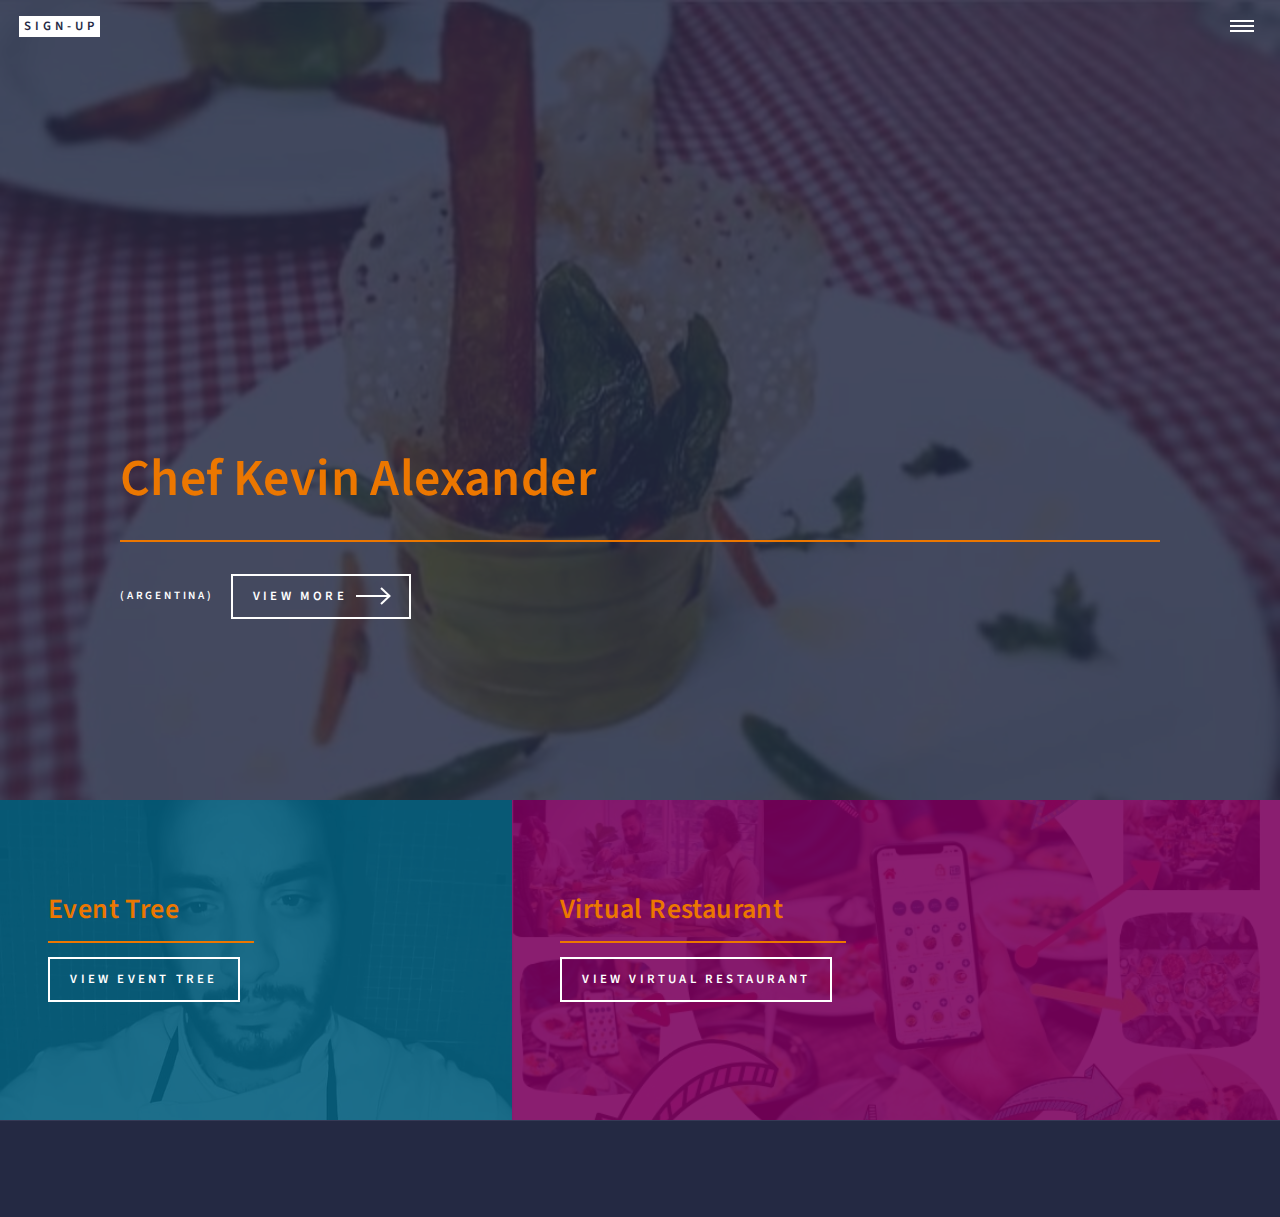
<file: index.html>
<!DOCTYPE HTML>


<html>
	<head>
		<title>Restaurant Pickup</title>
		<meta charset="utf-8" />
		<meta name="viewport" content="width=device-width, initial-scale=1, user-scalable=no" />
		<link rel="shortcut icon" type="image/png" href="images/INWRSlogo.png"/>
		<link rel="shortcut icon" type="image/png" href="links/RPA.png"/>
		<link rel="stylesheet" href="assets/css/main.css" />
		<noscript><link rel="stylesheet" href="assets/css/noscript.css" /></noscript>
	</head>
	<body class="is-preload">

		<!-- Wrapper -->
			<div id="wrapper">

				<!-- Header -->
					<header id="header" class="alt">
						<a href="https://restaurantpickupapp.com#footer" class="logo"><strong>Sign-Up </strong> <span></span></a>
						<nav>
							<a href="#menu"></a>
						</nav>
					</header>

				<!-- Menu -->
				<nav id="menu">
					<ul class="links">
						<li><a href="index.html">Home</a></li>
						<li><a href="https://restaurantpickupapp.com#footer">Sign-Up</a></li>
					</ul>
				</nav>

				<!-- Banner -->
					<section id="banner" class="major">
						<div class="inner">
							<header class="major">
								<h1>Chef Kevin Alexander</h1>
							</header>
							<div class="content">
								<p>(Argentina)<br />
									 </p>
								<ul class="actions">
									<li><a href="#one" class="button next scrolly">View More</a></li>
								</ul>
							</div>
						</div>
					</section>

				<!-- Main -->
					<div id="main">

						<!-- One -->
							<section id="one" class="tiles">
								<article>
									<span class="image">
										<img src="links/ChefKevin.jpg" class="image"><img src="links/ChefKevin.jpg" alt="" />
									</span>
									<header class="major">
										<h3><a href="eventTree.html" class="link"></a>Event Tree</h3>
										<p>
											<strong></strong>
											<ul class="actions">
												<li><a href="#" class="button">View Event Tree</a></li>
											</ul>
										
										</p>
									</header>
								</article>
								<article>
									<span class="image">
										<img src="links/VR.jpeg" alt="" />
									</span>
									<header class="major">
										<h3><a href="https://restaurantpickupapp.com/VirtualRestaurant/" class="link">Virtual Restaurant</a></h3>
										<p>	
											<strong></strong>
											<ul class="actions">
												<li><a href="#" class="button">View Virtual Restaurant</a></li>
											</ul>									
										</p>
								
									</header>
								</article>
							</section>
					</div>

				<!-- Contact -->
				<section id="contact">
					<div class="inner">
			
					</div>
				</section>

			<!-- Footer -->
				<footer id="footer">
					
					<div class="inner">
					
				
					</div>
				</footer>
			</div>

		<!-- Scripts -->
		<iframe name="hidden_iframe" id="hidden_iframe" style="display:none;" onload="if(submitted){}"></iframe>
		<script  
		src="https://code.jquery.com/jquery-3.5.1.min.js"
		integrity="sha256-9/aliU8dGd2tb6OSsuzixeV4y/faTqgFtohetphbbj0="
		crossorigin="anonymous"></script>
		<script type="text/javascript">
			var submitted = false;
		
		</script>
			<script type="text/javascript">
				$('#gform').on('submit', function(e){
					$('#gform *').fadeOut(2000);
					$('#gform').prepend('Thank you for your submission! A representitive will be in contact with you shortly.');
				});
			</script>
			<script src="assets/js/jquery.min.js"></script>
			<script src="assets/js/jquery.scrolly.min.js"></script>
			<script src="assets/js/jquery.scrollex.min.js"></script>
			<script src="assets/js/browser.min.js"></script>
			<script src="assets/js/breakpoints.min.js"></script>
			<script src="assets/js/util.js"></script>
			<script src="assets/js/main.js"></script>

	</body>
</html>
</file>
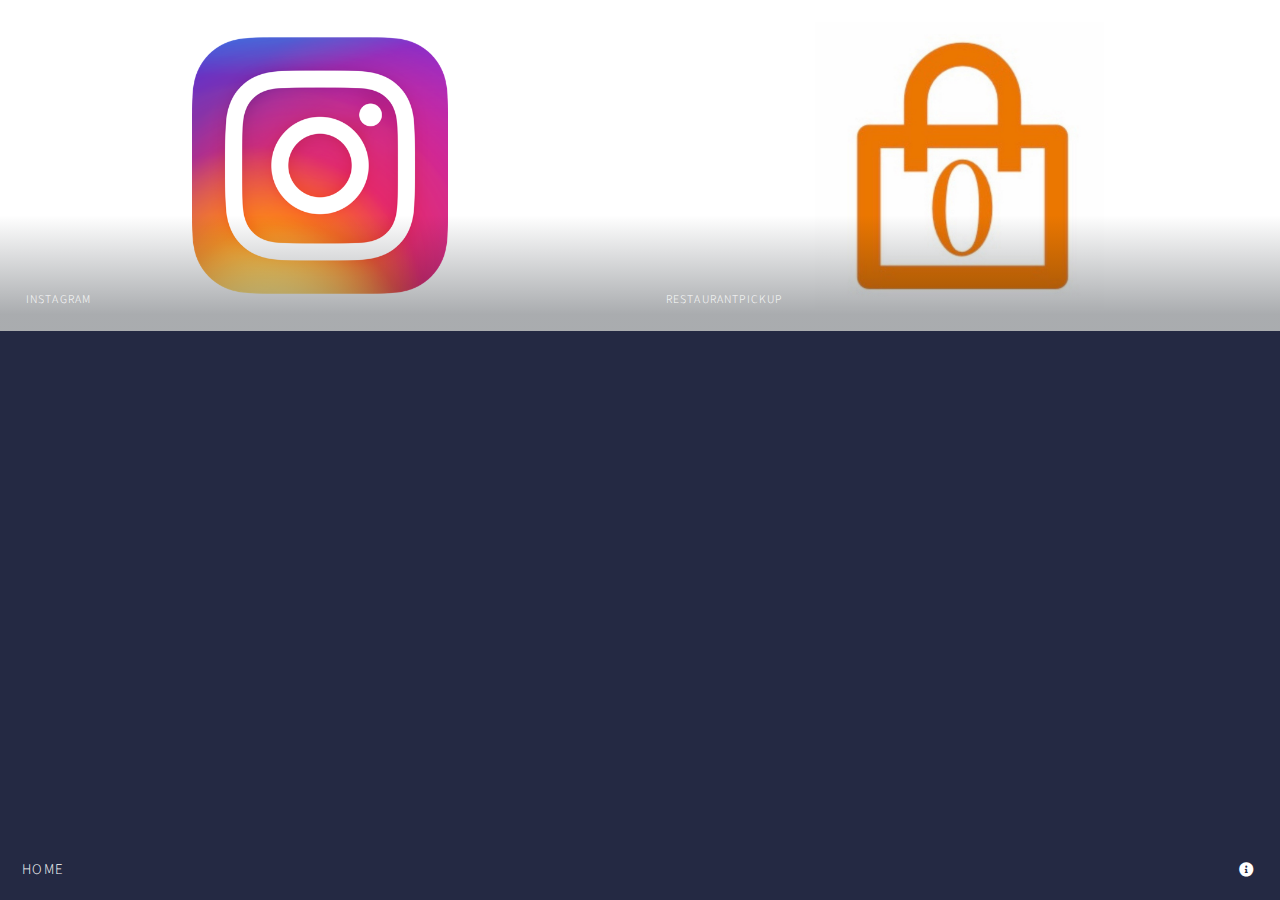
<file: eventTree.html>
<!DOCTYPE HTML>
<!--
	Multiverse by HTML5 UP
	html5up.net | @ajlkn
	Free for personal and commercial use under the CCA 3.0 license (html5up.net/license)
-->
<html>
	<head>
		<title>Restaurant Pickup</title>
		<meta charset="utf-8" />
		<meta name="viewport" content="width=device-width, initial-scale=1, user-scalable=no" />
		<link rel="shortcut icon" type="image/png" href="links/RPA.png"/>
		<link rel="stylesheet" href="assets/css/gallary.css" />
		<noscript><link rel="stylesheet" href="assets/css/noscript.css" /></noscript>
	</head>
	<body class="is-preload">

		<!-- Wrapper -->
			<div id="wrapper">

				<!-- Header -->
				<header id="header">
					<h1><a href="index.html"><strong></strong>Home</a></h1>
					<nav>
						<ul>
							<li><a href="#footer" class="icon solid fa-info-circle"></a></li>
						</ul>
					</nav>
				</header>

				<!-- Main -->
					<div id="main">
		
						<article class="thumb">
							<a href="links/instagram.png" class="image"><img src="links/instagram.png" alt="" /></a>
							<h2>Instagram</h2>
							
							<strong></strong>
							<ul class="actions">
								<li><a href="https://www.instagram.com/kevin.gastronomy/" class="button">View Instagram</a></li>
							</ul>									
						</p>
						</article>
						
						<article class="thumb">
							<a href="links/RPA.png" class="image"><img src="links/RPA.png" alt="" /></a>
							<h2> RestaurantPickup </h2>
							<p>
								
							</p>
					
							<strong></strong>
							<ul class="actions">
								<li><a href="https://restaurantpickup.github.io/ChefKevin/" class="button">View RestuarntPickup</a></li>
							</ul>									
						</p>		
						</article>					
						</article>		
					</div>

				<!-- Footer -->
				<!-- Footer -->
				<footer id="footer" class="panel">
					<div class="inner split">
						<div>
							<section>
								<h2>Info:</h2>
								<p>
									Restaurant Pickup App is not just a client-side POS (point of sale) system but more a community of entrepreneurs and creatives. Our goal is to create a social environment that has the essence of our favorite restaurants and social venues. Each user has a platform and it’s all about empowerment!					</p>
								<h2>
									<p><a href="https://restaurantpickupapp.com/">restaurantpickupapp.com</a></p>
								</h2>
							</section>
						</div>
					</div>
				</footer>
			<!-- Load Facebook SDK for JavaScript -->
			<div id="fb-root"></div>
			<script>
			  window.fbAsyncInit = function() {
				FB.init({
				  xfbml            : true,
				  version          : 'v9.0'
				});
			  };
	  
			  (function(d, s, id) {
			  var js, fjs = d.getElementsByTagName(s)[0];
			  if (d.getElementById(id)) return;
			  js = d.createElement(s); js.id = id;
			  js.src = 'https://connect.facebook.net/en_US/sdk/xfbml.customerchat.js';
			  fjs.parentNode.insertBefore(js, fjs);
			}(document, 'script', 'facebook-jssdk'));</script>
	  
			<!-- Your Chat Plugin code -->
			<div class="fb-customerchat"
			  attribution=setup_tool
			  page_id="100579081805195"
		theme_color="#ec7700"
		logged_in_greeting="Hi! We build custom ordering applications for restaurants."
		logged_out_greeting="Hi! We build custom ordering applications for restaurants.">
			</div>
		<!-- Scripts -->
		
			<script src="assets/js/jquery.min.js"></script>
			<script src="assets/js/jquery.poptrox.min.js"></script>
			<script src="assets/js/browser.min.js"></script>
			<script src="assets/js/breakpoints.min.js"></script>
			<script src="assets/js/util.js"></script>
			<script src="assets/js/gallaryMain.js"></script>

	</body>
</html>
</file>
<file: assets/css/noscript.css>
/*
	Forty by HTML5 UP
	html5up.net | @ajlkn
	Free for personal and commercial use under the CCA 3.0 license (html5up.net/license)
*/

/* Banner */

	body.is-preload #banner:after {
		opacity: 0.85;
	}

	body.is-preload #banner > .inner {
		-moz-filter: none;
		-webkit-filter: none;
		-ms-filter: none;
		filter: none;
		-moz-transform: none;
		-webkit-transform: none;
		-ms-transform: none;
		transform: none;
		opacity: 1;
	}
</file>
<file: assets/css/main.css>
@import url(fontawesome-all.min.css);
@import url("https://fonts.googleapis.com/css?family=Source+Sans+Pro:300,300italic,600,600italic");

/*
	Forty by HTML5 UP
	html5up.net | @ajlkn
	Free for personal and commercial use under the CCA 3.0 license (html5up.net/license)
*/

html, body, div, span, applet, object,
iframe, h1, h2, h3, h4, h5, h6, p, blockquote,
pre, a, abbr, acronym, address, big, cite,
code, del, dfn, em, img, ins, kbd, q, s, samp,
small, strike, strong, sub, sup, tt, var, b,
u, i, center, dl, dt, dd, ol, ul, li, fieldset,
form, label, legend, table, caption, tbody,
tfoot, thead, tr, th, td, article, aside,
canvas, details, embed, figure, figcaption,
footer, header, hgroup, menu, nav, output, ruby,
section, summary, time, mark, audio, video {
	margin: 0;
	padding: 0;
	border: 0;
	font-size: 100%;
	font: inherit;
	vertical-align: baseline;}

article, aside, details, figcaption, figure,
footer, header, hgroup, menu, nav, section {
	display: block;}

body {
	line-height: 1;
}

ol, ul {
	list-style: none;
}

blockquote, q {
	quotes: none;
}

	blockquote:before, blockquote:after, q:before, q:after {
		content: '';
		content: none;
	}

table {
	border-collapse: collapse;
	border-spacing: 0;
}

body {
	-webkit-text-size-adjust: none;
}

mark {
	background-color: transparent;
	color: inherit;
}

input::-moz-focus-inner {
	border: 0;
	padding: 0;
}

input, select, textarea {
	-moz-appearance: none;
	-webkit-appearance: none;
	-ms-appearance: none;
	appearance: none;
}

/* Basic */

	@-ms-viewport {
		width: device-width;
	}

	body {
		-ms-overflow-style: scrollbar;
	}

	@media screen and (max-width: 480px) {

		html, body {
			min-width: 320px;
		}

	}

	html {
		box-sizing: border-box;
	}

	*, *:before, *:after {
		box-sizing: inherit;
	}

	body {
		background: #242943;
	}

		body.is-preload *, body.is-preload *:before, body.is-preload *:after {
			-moz-animation: none !important;
			-webkit-animation: none !important;
			-ms-animation: none !important;
			animation: none !important;
			-moz-transition: none !important;
			-webkit-transition: none !important;
			-ms-transition: none !important;
			transition: none !important;
		}

/* Type */

	body, input, select, textarea {
		color: #ffffff;
		font-family: "Source Sans Pro", Helvetica, sans-serif;
		font-size: 17pt;
		font-weight: 300;
		letter-spacing: 0.025em;
		line-height: 1.65;
	}

		@media screen and (max-width: 1680px) {

			body, input, select, textarea {
				font-size: 14pt;
			}

		}

		@media screen and (max-width: 1280px) {

			body, input, select, textarea {
				font-size: 12pt;
			}

		}

		@media screen and (max-width: 360px) {

			body, input, select, textarea {
				font-size: 11pt;
			}

		}

	a {
		-moz-transition: color 0.2s ease-in-out, border-bottom-color 0.2s ease-in-out;
		-webkit-transition: color 0.2s ease-in-out, border-bottom-color 0.2s ease-in-out;
		-ms-transition: color 0.2s ease-in-out, border-bottom-color 0.2s ease-in-out;
		transition: color 0.2s ease-in-out, border-bottom-color 0.2s ease-in-out;
		border-bottom: dotted 1px;
		color: inherit;
		text-decoration: none;
	}

		a:hover {
			border-bottom-color: transparent;
			color: #EC7700 !important;
		}

		a:active {
			color: #EC7700 !important;
		}

	strong, b {
		color: #ffffff;
		font-weight: 600;
	}

	em, i {
		font-style: italic;
	}

	p {
		margin: 0 0 2em 0;
	}

	h1, h2, h3, h4, h5, h6 {
		color: #EC7700;
		font-weight: 600;
		line-height: 1.65;
		margin: 0 0 1em 0;
	}

		h1 a, h2 a, h3 a, h4 a, h5 a, h6 a {
			color: inherit;
			border-bottom: 0;
		}

	h1 {
		font-size: 2.5em;
	}

	h2 {
		font-size: 1.75em;
	}

	h3 {
		font-size: 1.35em;
	}

	h4 {
		font-size: 1.1em;
	}

	h5 {
		font-size: 0.9em;
	}

	h6 {
		font-size: 0.7em;
	}

	@media screen and (max-width: 736px) {

		h1 {
			font-size: 2em;
		}

		h2 {
			font-size: 1.5em;
		}

		h3 {
			font-size: 1.25em;
		}

	}

	sub {
		font-size: 0.8em;
		position: relative;
		top: 0.5em;
	}

	sup {
		font-size: 0.8em;
		position: relative;
		top: -0.5em;
	}

	blockquote {
		border-left: solid 4px rgba(212, 212, 255, 0.1);
		font-style: italic;
		margin: 0 0 2em 0;
		padding: 0.5em 0 0.5em 2em;
	}

	code {
		background: rgba(212, 212, 255, 0.035);
		font-family: "Courier New", monospace;
		font-size: 0.9em;
		margin: 0 0.25em;
		padding: 0.25em 0.65em;
	}

	pre {
		-webkit-overflow-scrolling: touch;
		font-family: "Courier New", monospace;
		font-size: 0.9em;
		margin: 0 0 2em 0;
	}

		pre code {
			display: block;
			line-height: 1.75;
			padding: 1em 1.5em;
			overflow-x: auto;
		}

	hr {
		border: 0;
		border-bottom: solid 1px rgba(212, 212, 255, 0.1);
		margin: 2em 0;
	}

		hr.major {
			margin: 3em 0;
		}

	.align-left {
		text-align: left;
	}

	.align-center {
		text-align: center;
	}

	.align-right {
		text-align: right;
	}

/* Row */

	.row {
		display: flex;
		flex-wrap: wrap;
		box-sizing: border-box;
		align-items: stretch;
	}

		.row > * {
			box-sizing: border-box;
		}

		.row.gtr-uniform > * > :last-child {
			margin-bottom: 0;
		}

		.row.aln-left {
			justify-content: flex-start;
		}

		.row.aln-center {
			justify-content: center;
		}

		.row.aln-right {
			justify-content: flex-end;
		}

		.row.aln-top {
			align-items: flex-start;
		}

		.row.aln-middle {
			align-items: center;
		}

		.row.aln-bottom {
			align-items: flex-end;
		}

		.row > .imp {
			order: -1;
		}

		.row > .col-1 {
			width: 8.33333%;
		}

		.row > .off-1 {
			margin-left: 8.33333%;
		}

		.row > .col-2 {
			width: 16.66667%;
		}

		.row > .off-2 {
			margin-left: 16.66667%;
		}

		.row > .col-3 {
			width: 25%;
		}

		.row > .off-3 {
			margin-left: 25%;
		}

		.row > .col-4 {
			width: 33.33333%;
		}

		.row > .off-4 {
			margin-left: 33.33333%;
		}

		.row > .col-5 {
			width: 41.66667%;
		}

		.row > .off-5 {
			margin-left: 41.66667%;
		}

		.row > .col-6 {
			width: 50%;
		}

		.row > .off-6 {
			margin-left: 50%;
		}

		.row > .col-7 {
			width: 58.33333%;
		}

		.row > .off-7 {
			margin-left: 58.33333%;
		}

		.row > .col-8 {
			width: 66.66667%;
		}

		.row > .off-8 {
			margin-left: 66.66667%;
		}

		.row > .col-9 {
			width: 75%;
		}

		.row > .off-9 {
			margin-left: 75%;
		}

		.row > .col-10 {
			width: 83.33333%;
		}

		.row > .off-10 {
			margin-left: 83.33333%;
		}

		.row > .col-11 {
			width: 91.66667%;
		}

		.row > .off-11 {
			margin-left: 91.66667%;
		}

		.row > .col-12 {
			width: 100%;
		}

		.row > .off-12 {
			margin-left: 100%;
		}

		.row.gtr-0 {
			margin-top: 0;
			margin-left: 0em;
		}

			.row.gtr-0 > * {
				padding: 0 0 0 0em;
			}

			.row.gtr-0.gtr-uniform {
				margin-top: 0em;
			}

				.row.gtr-0.gtr-uniform > * {
					padding-top: 0em;
				}

		.row.gtr-25 {
			margin-top: 0;
			margin-left: -0.5em;
		}

			.row.gtr-25 > * {
				padding: 0 0 0 0.5em;
			}

			.row.gtr-25.gtr-uniform {
				margin-top: -0.5em;
			}

				.row.gtr-25.gtr-uniform > * {
					padding-top: 0.5em;
				}

		.row.gtr-50 {
			margin-top: 0;
			margin-left: -1em;
		}

			.row.gtr-50 > * {
				padding: 0 0 0 1em;
			}

			.row.gtr-50.gtr-uniform {
				margin-top: -1em;
			}

				.row.gtr-50.gtr-uniform > * {
					padding-top: 1em;
				}

		.row {
			margin-top: 0;
			margin-left: -2em;
		}

			.row > * {
				padding: 0 0 0 2em;
			}

			.row.gtr-uniform {
				margin-top: -2em;
			}

				.row.gtr-uniform > * {
					padding-top: 2em;
				}

		.row.gtr-150 {
			margin-top: 0;
			margin-left: -3em;
		}

			.row.gtr-150 > * {
				padding: 0 0 0 3em;
			}

			.row.gtr-150.gtr-uniform {
				margin-top: -3em;
			}

				.row.gtr-150.gtr-uniform > * {
					padding-top: 3em;
				}

		.row.gtr-200 {
			margin-top: 0;
			margin-left: -4em;
		}

			.row.gtr-200 > * {
				padding: 0 0 0 4em;
			}

			.row.gtr-200.gtr-uniform {
				margin-top: -4em;
			}

				.row.gtr-200.gtr-uniform > * {
					padding-top: 4em;
				}

		@media screen and (max-width: 1680px) {

			.row {
				display: flex;
				flex-wrap: wrap;
				box-sizing: border-box;
				align-items: stretch;
			}

				.row > * {
					box-sizing: border-box;
				}

				.row.gtr-uniform > * > :last-child {
					margin-bottom: 0;
				}

				.row.aln-left {
					justify-content: flex-start;
				}

				.row.aln-center {
					justify-content: center;
				}

				.row.aln-right {
					justify-content: flex-end;
				}

				.row.aln-top {
					align-items: flex-start;
				}

				.row.aln-middle {
					align-items: center;
				}

				.row.aln-bottom {
					align-items: flex-end;
				}

				.row > .imp-xlarge {
					order: -1;
				}

				.row > .col-1-xlarge {
					width: 8.33333%;
				}

				.row > .off-1-xlarge {
					margin-left: 8.33333%;
				}

				.row > .col-2-xlarge {
					width: 16.66667%;
				}

				.row > .off-2-xlarge {
					margin-left: 16.66667%;
				}

				.row > .col-3-xlarge {
					width: 25%;
				}

				.row > .off-3-xlarge {
					margin-left: 25%;
				}

				.row > .col-4-xlarge {
					width: 33.33333%;
				}

				.row > .off-4-xlarge {
					margin-left: 33.33333%;
				}

				.row > .col-5-xlarge {
					width: 41.66667%;
				}

				.row > .off-5-xlarge {
					margin-left: 41.66667%;
				}

				.row > .col-6-xlarge {
					width: 50%;
				}

				.row > .off-6-xlarge {
					margin-left: 50%;
				}

				.row > .col-7-xlarge {
					width: 58.33333%;
				}

				.row > .off-7-xlarge {
					margin-left: 58.33333%;
				}

				.row > .col-8-xlarge {
					width: 66.66667%;
				}

				.row > .off-8-xlarge {
					margin-left: 66.66667%;
				}

				.row > .col-9-xlarge {
					width: 75%;
				}

				.row > .off-9-xlarge {
					margin-left: 75%;
				}

				.row > .col-10-xlarge {
					width: 83.33333%;
				}

				.row > .off-10-xlarge {
					margin-left: 83.33333%;
				}

				.row > .col-11-xlarge {
					width: 91.66667%;
				}

				.row > .off-11-xlarge {
					margin-left: 91.66667%;
				}

				.row > .col-12-xlarge {
					width: 100%;
				}

				.row > .off-12-xlarge {
					margin-left: 100%;
				}

				.row.gtr-0 {
					margin-top: 0;
					margin-left: 0em;
				}

					.row.gtr-0 > * {
						padding: 0 0 0 0em;
					}

					.row.gtr-0.gtr-uniform {
						margin-top: 0em;
					}

						.row.gtr-0.gtr-uniform > * {
							padding-top: 0em;
						}

				.row.gtr-25 {
					margin-top: 0;
					margin-left: -0.5em;
				}

					.row.gtr-25 > * {
						padding: 0 0 0 0.5em;
					}

					.row.gtr-25.gtr-uniform {
						margin-top: -0.5em;
					}

						.row.gtr-25.gtr-uniform > * {
							padding-top: 0.5em;
						}

				.row.gtr-50 {
					margin-top: 0;
					margin-left: -1em;
				}

					.row.gtr-50 > * {
						padding: 0 0 0 1em;
					}

					.row.gtr-50.gtr-uniform {
						margin-top: -1em;
					}

						.row.gtr-50.gtr-uniform > * {
							padding-top: 1em;
						}

				.row {
					margin-top: 0;
					margin-left: -2em;
				}

					.row > * {
						padding: 0 0 0 2em;
					}

					.row.gtr-uniform {
						margin-top: -2em;
					}

						.row.gtr-uniform > * {
							padding-top: 2em;
						}

				.row.gtr-150 {
					margin-top: 0;
					margin-left: -3em;
				}

					.row.gtr-150 > * {
						padding: 0 0 0 3em;
					}

					.row.gtr-150.gtr-uniform {
						margin-top: -3em;
					}

						.row.gtr-150.gtr-uniform > * {
							padding-top: 3em;
						}

				.row.gtr-200 {
					margin-top: 0;
					margin-left: -4em;
				}

					.row.gtr-200 > * {
						padding: 0 0 0 4em;
					}

					.row.gtr-200.gtr-uniform {
						margin-top: -4em;
					}

						.row.gtr-200.gtr-uniform > * {
							padding-top: 4em;
						}

		}

		@media screen and (max-width: 1280px) {

			.row {
				display: flex;
				flex-wrap: wrap;
				box-sizing: border-box;
				align-items: stretch;
			}

				.row > * {
					box-sizing: border-box;
				}

				.row.gtr-uniform > * > :last-child {
					margin-bottom: 0;
				}

				.row.aln-left {
					justify-content: flex-start;
				}

				.row.aln-center {
					justify-content: center;
				}

				.row.aln-right {
					justify-content: flex-end;
				}

				.row.aln-top {
					align-items: flex-start;
				}

				.row.aln-middle {
					align-items: center;
				}

				.row.aln-bottom {
					align-items: flex-end;
				}

				.row > .imp-large {
					order: -1;
				}

				.row > .col-1-large {
					width: 8.33333%;
				}

				.row > .off-1-large {
					margin-left: 8.33333%;
				}

				.row > .col-2-large {
					width: 16.66667%;
				}

				.row > .off-2-large {
					margin-left: 16.66667%;
				}

				.row > .col-3-large {
					width: 25%;
				}

				.row > .off-3-large {
					margin-left: 25%;
				}

				.row > .col-4-large {
					width: 33.33333%;
				}

				.row > .off-4-large {
					margin-left: 33.33333%;
				}

				.row > .col-5-large {
					width: 41.66667%;
				}

				.row > .off-5-large {
					margin-left: 41.66667%;
				}

				.row > .col-6-large {
					width: 50%;
				}

				.row > .off-6-large {
					margin-left: 50%;
				}

				.row > .col-7-large {
					width: 58.33333%;
				}

				.row > .off-7-large {
					margin-left: 58.33333%;
				}

				.row > .col-8-large {
					width: 66.66667%;
				}

				.row > .off-8-large {
					margin-left: 66.66667%;
				}

				.row > .col-9-large {
					width: 75%;
				}

				.row > .off-9-large {
					margin-left: 75%;
				}

				.row > .col-10-large {
					width: 83.33333%;
				}

				.row > .off-10-large {
					margin-left: 83.33333%;
				}

				.row > .col-11-large {
					width: 91.66667%;
				}

				.row > .off-11-large {
					margin-left: 91.66667%;
				}

				.row > .col-12-large {
					width: 100%;
				}

				.row > .off-12-large {
					margin-left: 100%;
				}

				.row.gtr-0 {
					margin-top: 0;
					margin-left: 0em;
				}

					.row.gtr-0 > * {
						padding: 0 0 0 0em;
					}

					.row.gtr-0.gtr-uniform {
						margin-top: 0em;
					}

						.row.gtr-0.gtr-uniform > * {
							padding-top: 0em;
						}

				.row.gtr-25 {
					margin-top: 0;
					margin-left: -0.375em;
				}

					.row.gtr-25 > * {
						padding: 0 0 0 0.375em;
					}

					.row.gtr-25.gtr-uniform {
						margin-top: -0.375em;
					}

						.row.gtr-25.gtr-uniform > * {
							padding-top: 0.375em;
						}

				.row.gtr-50 {
					margin-top: 0;
					margin-left: -0.75em;
				}

					.row.gtr-50 > * {
						padding: 0 0 0 0.75em;
					}

					.row.gtr-50.gtr-uniform {
						margin-top: -0.75em;
					}

						.row.gtr-50.gtr-uniform > * {
							padding-top: 0.75em;
						}

				.row {
					margin-top: 0;
					margin-left: -1.5em;
				}

					.row > * {
						padding: 0 0 0 1.5em;
					}

					.row.gtr-uniform {
						margin-top: -1.5em;
					}

						.row.gtr-uniform > * {
							padding-top: 1.5em;
						}

				.row.gtr-150 {
					margin-top: 0;
					margin-left: -2.25em;
				}

					.row.gtr-150 > * {
						padding: 0 0 0 2.25em;
					}

					.row.gtr-150.gtr-uniform {
						margin-top: -2.25em;
					}

						.row.gtr-150.gtr-uniform > * {
							padding-top: 2.25em;
						}

				.row.gtr-200 {
					margin-top: 0;
					margin-left: -3em;
				}

					.row.gtr-200 > * {
						padding: 0 0 0 3em;
					}

					.row.gtr-200.gtr-uniform {
						margin-top: -3em;
					}

						.row.gtr-200.gtr-uniform > * {
							padding-top: 3em;
						}

		}

		@media screen and (max-width: 980px) {

			.row {
				display: flex;
				flex-wrap: wrap;
				box-sizing: border-box;
				align-items: stretch;
			}

				.row > * {
					box-sizing: border-box;
				}

				.row.gtr-uniform > * > :last-child {
					margin-bottom: 0;
				}

				.row.aln-left {
					justify-content: flex-start;
				}

				.row.aln-center {
					justify-content: center;
				}

				.row.aln-right {
					justify-content: flex-end;
				}

				.row.aln-top {
					align-items: flex-start;
				}

				.row.aln-middle {
					align-items: center;
				}

				.row.aln-bottom {
					align-items: flex-end;
				}

				.row > .imp-medium {
					order: -1;
				}

				.row > .col-1-medium {
					width: 8.33333%;
				}

				.row > .off-1-medium {
					margin-left: 8.33333%;
				}

				.row > .col-2-medium {
					width: 16.66667%;
				}

				.row > .off-2-medium {
					margin-left: 16.66667%;
				}

				.row > .col-3-medium {
					width: 25%;
				}

				.row > .off-3-medium {
					margin-left: 25%;
				}

				.row > .col-4-medium {
					width: 33.33333%;
				}

				.row > .off-4-medium {
					margin-left: 33.33333%;
				}

				.row > .col-5-medium {
					width: 41.66667%;
				}

				.row > .off-5-medium {
					margin-left: 41.66667%;
				}

				.row > .col-6-medium {
					width: 50%;
				}

				.row > .off-6-medium {
					margin-left: 50%;
				}

				.row > .col-7-medium {
					width: 58.33333%;
				}

				.row > .off-7-medium {
					margin-left: 58.33333%;
				}

				.row > .col-8-medium {
					width: 66.66667%;
				}

				.row > .off-8-medium {
					margin-left: 66.66667%;
				}

				.row > .col-9-medium {
					width: 75%;
				}

				.row > .off-9-medium {
					margin-left: 75%;
				}

				.row > .col-10-medium {
					width: 83.33333%;
				}

				.row > .off-10-medium {
					margin-left: 83.33333%;
				}

				.row > .col-11-medium {
					width: 91.66667%;
				}

				.row > .off-11-medium {
					margin-left: 91.66667%;
				}

				.row > .col-12-medium {
					width: 100%;
				}

				.row > .off-12-medium {
					margin-left: 100%;
				}

				.row.gtr-0 {
					margin-top: 0;
					margin-left: 0em;
				}

					.row.gtr-0 > * {
						padding: 0 0 0 0em;
					}

					.row.gtr-0.gtr-uniform {
						margin-top: 0em;
					}

						.row.gtr-0.gtr-uniform > * {
							padding-top: 0em;
						}

				.row.gtr-25 {
					margin-top: 0;
					margin-left: -0.375em;
				}

					.row.gtr-25 > * {
						padding: 0 0 0 0.375em;
					}

					.row.gtr-25.gtr-uniform {
						margin-top: -0.375em;
					}

						.row.gtr-25.gtr-uniform > * {
							padding-top: 0.375em;
						}

				.row.gtr-50 {
					margin-top: 0;
					margin-left: -0.75em;
				}

					.row.gtr-50 > * {
						padding: 0 0 0 0.75em;
					}

					.row.gtr-50.gtr-uniform {
						margin-top: -0.75em;
					}

						.row.gtr-50.gtr-uniform > * {
							padding-top: 0.75em;
						}

				.row {
					margin-top: 0;
					margin-left: -1.5em;
				}

					.row > * {
						padding: 0 0 0 1.5em;
					}

					.row.gtr-uniform {
						margin-top: -1.5em;
					}

						.row.gtr-uniform > * {
							padding-top: 1.5em;
						}

				.row.gtr-150 {
					margin-top: 0;
					margin-left: -2.25em;
				}

					.row.gtr-150 > * {
						padding: 0 0 0 2.25em;
					}

					.row.gtr-150.gtr-uniform {
						margin-top: -2.25em;
					}

						.row.gtr-150.gtr-uniform > * {
							padding-top: 2.25em;
						}

				.row.gtr-200 {
					margin-top: 0;
					margin-left: -3em;
				}

					.row.gtr-200 > * {
						padding: 0 0 0 3em;
					}

					.row.gtr-200.gtr-uniform {
						margin-top: -3em;
					}

						.row.gtr-200.gtr-uniform > * {
							padding-top: 3em;
						}

		}

		@media screen and (max-width: 736px) {

			.row {
				display: flex;
				flex-wrap: wrap;
				box-sizing: border-box;
				align-items: stretch;
			}

				.row > * {
					box-sizing: border-box;
				}

				.row.gtr-uniform > * > :last-child {
					margin-bottom: 0;
				}

				.row.aln-left {
					justify-content: flex-start;
				}

				.row.aln-center {
					justify-content: center;
				}

				.row.aln-right {
					justify-content: flex-end;
				}

				.row.aln-top {
					align-items: flex-start;
				}

				.row.aln-middle {
					align-items: center;
				}

				.row.aln-bottom {
					align-items: flex-end;
				}

				.row > .imp-small {
					order: -1;
				}

				.row > .col-1-small {
					width: 8.33333%;
				}

				.row > .off-1-small {
					margin-left: 8.33333%;
				}

				.row > .col-2-small {
					width: 16.66667%;
				}

				.row > .off-2-small {
					margin-left: 16.66667%;
				}

				.row > .col-3-small {
					width: 25%;
				}

				.row > .off-3-small {
					margin-left: 25%;
				}

				.row > .col-4-small {
					width: 33.33333%;
				}

				.row > .off-4-small {
					margin-left: 33.33333%;
				}

				.row > .col-5-small {
					width: 41.66667%;
				}

				.row > .off-5-small {
					margin-left: 41.66667%;
				}

				.row > .col-6-small {
					width: 50%;
				}

				.row > .off-6-small {
					margin-left: 50%;
				}

				.row > .col-7-small {
					width: 58.33333%;
				}

				.row > .off-7-small {
					margin-left: 58.33333%;
				}

				.row > .col-8-small {
					width: 66.66667%;
				}

				.row > .off-8-small {
					margin-left: 66.66667%;
				}

				.row > .col-9-small {
					width: 75%;
				}

				.row > .off-9-small {
					margin-left: 75%;
				}

				.row > .col-10-small {
					width: 83.33333%;
				}

				.row > .off-10-small {
					margin-left: 83.33333%;
				}

				.row > .col-11-small {
					width: 91.66667%;
				}

				.row > .off-11-small {
					margin-left: 91.66667%;
				}

				.row > .col-12-small {
					width: 100%;
				}

				.row > .off-12-small {
					margin-left: 100%;
				}

				.row.gtr-0 {
					margin-top: 0;
					margin-left: 0em;
				}

					.row.gtr-0 > * {
						padding: 0 0 0 0em;
					}

					.row.gtr-0.gtr-uniform {
						margin-top: 0em;
					}

						.row.gtr-0.gtr-uniform > * {
							padding-top: 0em;
						}

				.row.gtr-25 {
					margin-top: 0;
					margin-left: -0.3125em;
				}

					.row.gtr-25 > * {
						padding: 0 0 0 0.3125em;
					}

					.row.gtr-25.gtr-uniform {
						margin-top: -0.3125em;
					}

						.row.gtr-25.gtr-uniform > * {
							padding-top: 0.3125em;
						}

				.row.gtr-50 {
					margin-top: 0;
					margin-left: -0.625em;
				}

					.row.gtr-50 > * {
						padding: 0 0 0 0.625em;
					}

					.row.gtr-50.gtr-uniform {
						margin-top: -0.625em;
					}

						.row.gtr-50.gtr-uniform > * {
							padding-top: 0.625em;
						}

				.row {
					margin-top: 0;
					margin-left: -1.25em;
				}

					.row > * {
						padding: 0 0 0 1.25em;
					}

					.row.gtr-uniform {
						margin-top: -1.25em;
					}

						.row.gtr-uniform > * {
							padding-top: 1.25em;
						}

				.row.gtr-150 {
					margin-top: 0;
					margin-left: -1.875em;
				}

					.row.gtr-150 > * {
						padding: 0 0 0 1.875em;
					}

					.row.gtr-150.gtr-uniform {
						margin-top: -1.875em;
					}

						.row.gtr-150.gtr-uniform > * {
							padding-top: 1.875em;
						}

				.row.gtr-200 {
					margin-top: 0;
					margin-left: -2.5em;
				}

					.row.gtr-200 > * {
						padding: 0 0 0 2.5em;
					}

					.row.gtr-200.gtr-uniform {
						margin-top: -2.5em;
					}

						.row.gtr-200.gtr-uniform > * {
							padding-top: 2.5em;
						}

		}

		@media screen and (max-width: 480px) {

			.row {
				display: flex;
				flex-wrap: wrap;
				box-sizing: border-box;
				align-items: stretch;
			}

				.row > * {
					box-sizing: border-box;
				}

				.row.gtr-uniform > * > :last-child {
					margin-bottom: 0;
				}

				.row.aln-left {
					justify-content: flex-start;
				}

				.row.aln-center {
					justify-content: center;
				}

				.row.aln-right {
					justify-content: flex-end;
				}

				.row.aln-top {
					align-items: flex-start;
				}

				.row.aln-middle {
					align-items: center;
				}

				.row.aln-bottom {
					align-items: flex-end;
				}

				.row > .imp-xsmall {
					order: -1;
				}

				.row > .col-1-xsmall {
					width: 8.33333%;
				}

				.row > .off-1-xsmall {
					margin-left: 8.33333%;
				}

				.row > .col-2-xsmall {
					width: 16.66667%;
				}

				.row > .off-2-xsmall {
					margin-left: 16.66667%;
				}

				.row > .col-3-xsmall {
					width: 25%;
				}

				.row > .off-3-xsmall {
					margin-left: 25%;
				}

				.row > .col-4-xsmall {
					width: 33.33333%;
				}

				.row > .off-4-xsmall {
					margin-left: 33.33333%;
				}

				.row > .col-5-xsmall {
					width: 41.66667%;
				}

				.row > .off-5-xsmall {
					margin-left: 41.66667%;
				}

				.row > .col-6-xsmall {
					width: 50%;
				}

				.row > .off-6-xsmall {
					margin-left: 50%;
				}

				.row > .col-7-xsmall {
					width: 58.33333%;
				}

				.row > .off-7-xsmall {
					margin-left: 58.33333%;
				}

				.row > .col-8-xsmall {
					width: 66.66667%;
				}

				.row > .off-8-xsmall {
					margin-left: 66.66667%;
				}

				.row > .col-9-xsmall {
					width: 75%;
				}

				.row > .off-9-xsmall {
					margin-left: 75%;
				}

				.row > .col-10-xsmall {
					width: 83.33333%;
				}

				.row > .off-10-xsmall {
					margin-left: 83.33333%;
				}

				.row > .col-11-xsmall {
					width: 91.66667%;
				}

				.row > .off-11-xsmall {
					margin-left: 91.66667%;
				}

				.row > .col-12-xsmall {
					width: 100%;
				}

				.row > .off-12-xsmall {
					margin-left: 100%;
				}

				.row.gtr-0 {
					margin-top: 0;
					margin-left: 0em;
				}

					.row.gtr-0 > * {
						padding: 0 0 0 0em;
					}

					.row.gtr-0.gtr-uniform {
						margin-top: 0em;
					}

						.row.gtr-0.gtr-uniform > * {
							padding-top: 0em;
						}

				.row.gtr-25 {
					margin-top: 0;
					margin-left: -0.3125em;
				}

					.row.gtr-25 > * {
						padding: 0 0 0 0.3125em;
					}

					.row.gtr-25.gtr-uniform {
						margin-top: -0.3125em;
					}

						.row.gtr-25.gtr-uniform > * {
							padding-top: 0.3125em;
						}

				.row.gtr-50 {
					margin-top: 0;
					margin-left: -0.625em;
				}

					.row.gtr-50 > * {
						padding: 0 0 0 0.625em;
					}

					.row.gtr-50.gtr-uniform {
						margin-top: -0.625em;
					}

						.row.gtr-50.gtr-uniform > * {
							padding-top: 0.625em;
						}

				.row {
					margin-top: 0;
					margin-left: -1.25em;
				}

					.row > * {
						padding: 0 0 0 1.25em;
					}

					.row.gtr-uniform {
						margin-top: -1.25em;
					}

						.row.gtr-uniform > * {
							padding-top: 1.25em;
						}

				.row.gtr-150 {
					margin-top: 0;
					margin-left: -1.875em;
				}

					.row.gtr-150 > * {
						padding: 0 0 0 1.875em;
					}

					.row.gtr-150.gtr-uniform {
						margin-top: -1.875em;
					}

						.row.gtr-150.gtr-uniform > * {
							padding-top: 1.875em;
						}

				.row.gtr-200 {
					margin-top: 0;
					margin-left: -2.5em;
				}

					.row.gtr-200 > * {
						padding: 0 0 0 2.5em;
					}

					.row.gtr-200.gtr-uniform {
						margin-top: -2.5em;
					}

						.row.gtr-200.gtr-uniform > * {
							padding-top: 2.5em;
						}

		}

/* Section/Article */

	section.special, article.special {
		text-align: center;
	}

	header.major {
		width: -moz-max-content;
		width: -webkit-max-content;
		width: -ms-max-content;
		width: max-content;
		margin-bottom: 2em;
	}

		header.major > :first-child {
			margin-bottom: 0;
			width: calc(100% + 0.5em);
		}

			header.major > :first-child:after {
				content: '';
				background-color: #EC7700;
				display: block;
				height: 2px;
				margin: 0.325em 0 0.5em 0;
				width: 100%;
			}

		header.major > p {
			font-size: 0.7em;
			font-weight: 600;
			letter-spacing: 0.25em;
			margin-bottom: 0;
			text-transform: uppercase;
		}

		body.is-ie header.major > :first-child:after {
			max-width: 9em;
		}

		body.is-ie header.major > h1:after {
			max-width: 100% !important;
		}

	@media screen and (max-width: 736px) {

		header.major > p br {
			display: none;
		}

	}

/* Form */

	form {
		margin: 0 0 2em 0;
	}

		form > :last-child {
			margin-bottom: 0;
		}

		form > .fields {
			display: -moz-flex;
			display: -webkit-flex;
			display: -ms-flex;
			display: flex;
			-moz-flex-wrap: wrap;
			-webkit-flex-wrap: wrap;
			-ms-flex-wrap: wrap;
			flex-wrap: wrap;
			width: calc(100% + 3em);
			margin: -1.5em 0 2em -1.5em;
		}

			form > .fields > .field {
				-moz-flex-grow: 0;
				-webkit-flex-grow: 0;
				-ms-flex-grow: 0;
				flex-grow: 0;
				-moz-flex-shrink: 0;
				-webkit-flex-shrink: 0;
				-ms-flex-shrink: 0;
				flex-shrink: 0;
				padding: 1.5em 0 0 1.5em;
				width: calc(100% - 1.5em);
			}

				form > .fields > .field.half {
					width: calc(50% - 0.75em);
				}

				form > .fields > .field.third {
					width: calc(100%/3 - 0.5em);
				}

				form > .fields > .field.quarter {
					width: calc(25% - 0.375em);
				}

		@media screen and (max-width: 480px) {

			form > .fields {
				width: calc(100% + 3em);
				margin: -1.5em 0 2em -1.5em;
			}

				form > .fields > .field {
					padding: 1.5em 0 0 1.5em;
					width: calc(100% - 1.5em);
				}

					form > .fields > .field.half {
						width: calc(100% - 1.5em);
					}

					form > .fields > .field.third {
						width: calc(100% - 1.5em);
					}

					form > .fields > .field.quarter {
						width: calc(100% - 1.5em);
					}

		}

	label {
		color: #ffffff;
		display: block;
		font-size: 0.8em;
		font-weight: 600;
		letter-spacing: 0.25em;
		margin: 0 0 1em 0;
		text-transform: uppercase;
	}

	input[type="text"],
	input[type="password"],
	input[type="email"],
	input[type="tel"],
	input[type="search"],
	input[type="url"],
	select,
	textarea {
		-moz-appearance: none;
		-webkit-appearance: none;
		-ms-appearance: none;
		appearance: none;
		background: rgba(212, 212, 255, 0.035);
		border: none;
		border-radius: 0;
		color: inherit;
		display: block;
		outline: 0;
		padding: 0 1em;
		text-decoration: none;
		width: 100%;
	}

		input[type="text"]:invalid,
		input[type="password"]:invalid,
		input[type="email"]:invalid,
		input[type="tel"]:invalid,
		input[type="search"]:invalid,
		input[type="url"]:invalid,
		select:invalid,
		textarea:invalid {
			box-shadow: none;
		}

		input[type="text"]:focus,
		input[type="password"]:focus,
		input[type="email"]:focus,
		input[type="tel"]:focus,
		input[type="search"]:focus,
		input[type="url"]:focus,
		select:focus,
		textarea:focus {
			border-color: #ffffff;
			box-shadow: 0 0 0 2px #ffffff;
		}

	select {
		background-image: url("data:image/svg+xml;charset=utf8,%3Csvg xmlns='http://www.w3.org/2000/svg' width='40' height='40' preserveAspectRatio='none' viewBox='0 0 40 40'%3E%3Cpath d='M9.4,12.3l10.4,10.4l10.4-10.4c0.2-0.2,0.5-0.4,0.9-0.4c0.3,0,0.6,0.1,0.9,0.4l3.3,3.3c0.2,0.2,0.4,0.5,0.4,0.9 c0,0.4-0.1,0.6-0.4,0.9L20.7,31.9c-0.2,0.2-0.5,0.4-0.9,0.4c-0.3,0-0.6-0.1-0.9-0.4L4.3,17.3c-0.2-0.2-0.4-0.5-0.4-0.9 c0-0.4,0.1-0.6,0.4-0.9l3.3-3.3c0.2-0.2,0.5-0.4,0.9-0.4S9.1,12.1,9.4,12.3z' fill='rgba(212, 212, 255, 0.1)' /%3E%3C/svg%3E");
		background-size: 1.25rem;
		background-repeat: no-repeat;
		background-position: calc(100% - 1rem) center;
		height: 2.75em;
		padding-right: 2.75em;
		text-overflow: ellipsis;
	}

		select option {
			color: #ffffff;
			background: #242943;
		}

		select:focus::-ms-value {
			background-color: transparent;
		}

		select::-ms-expand {
			display: none;
		}

	input[type="text"],
	input[type="password"],
	input[type="email"],
	input[type="tel"],
	input[type="search"],
	input[type="url"],
	select {
		height: 2.75em;
	}

	textarea {
		padding: 0.75em 1em;
	}

	input[type="checkbox"],
	input[type="radio"] {
		-moz-appearance: none;
		-webkit-appearance: none;
		-ms-appearance: none;
		appearance: none;
		display: block;
		float: left;
		margin-right: -2em;
		opacity: 0;
		width: 1em;
		z-index: -1;
	}

		input[type="checkbox"] + label,
		input[type="radio"] + label {
			text-decoration: none;
			color: #ffffff;
			cursor: pointer;
			display: inline-block;
			font-weight: 300;
			padding-left: 2.65em;
			padding-right: 0.75em;
			position: relative;
		}

			input[type="checkbox"] + label:before,
			input[type="radio"] + label:before {
				-moz-osx-font-smoothing: grayscale;
				-webkit-font-smoothing: antialiased;
				display: inline-block;
				font-style: normal;
				font-variant: normal;
				text-rendering: auto;
				line-height: 1;
				text-transform: none !important;
				font-family: 'Font Awesome 5 Free';
				font-weight: 900;
			}

			input[type="checkbox"] + label:before,
			input[type="radio"] + label:before {
				background: rgba(212, 212, 255, 0.035);
				content: '';
				display: inline-block;
				font-size: 0.8em;
				height: 2.0625em;
				left: 0;
				letter-spacing: 0;
				line-height: 2.0625em;
				position: absolute;
				text-align: center;
				top: 0;
				width: 2.0625em;
			}

		input[type="checkbox"]:checked + label:before,
		input[type="radio"]:checked + label:before {
			background: #ffffff;
			border-color: #EC7700;
			content: '\f00c';
			color: #242943;
		}

		input[type="checkbox"]:focus + label:before,
		input[type="radio"]:focus + label:before {
			box-shadow: 0 0 0 2px #EC7700;
		}

	input[type="radio"] + label:before {
		border-radius: 100%;
	}

	::-webkit-input-placeholder {
		color: rgba(244, 244, 255, 0.2) !important;
		opacity: 1.0;
	}

	:-moz-placeholder {
		color: rgba(244, 244, 255, 0.2) !important;
		opacity: 1.0;
	}

	::-moz-placeholder {
		color: rgba(244, 244, 255, 0.2) !important;
		opacity: 1.0;
	}

	:-ms-input-placeholder {
		color: rgba(244, 244, 255, 0.2) !important;
		opacity: 1.0;
	}

/* Box */

	.box {
		border: solid 1px rgba(212, 212, 255, 0.1);
		margin-bottom: 2em;
		padding: 1.5em;
	}

		.box > :last-child,
		.box > :last-child > :last-child,
		.box > :last-child > :last-child > :last-child {
			margin-bottom: 0;
		}

		.box.alt {
			border: 0;
			border-radius: 0;
			padding: 0;
		}

/* Icon */

	.icon {
		text-decoration: none;
		border-bottom: none;
		position: relative;
	}

		.icon:before {
			-moz-osx-font-smoothing: grayscale;
			-webkit-font-smoothing: antialiased;
			display: inline-block;
			font-style: normal;
			font-variant: normal;
			text-rendering: auto;
			line-height: 1;
			text-transform: none !important;
			font-family: 'Font Awesome 5 Free';
			font-weight: 400;
		}

		.icon > .label {
			display: none;
		}

		.icon:before {
			line-height: inherit;
		}

		.icon.solid:before {
			font-weight: 900;
		}

		.icon.brands:before {
			font-family: 'Font Awesome 5 Brands';
		}

		.icon.alt:before {
			background-color: #ffffff;
			border-radius: 100%;
			color: #242943;
			display: inline-block;
			height: 2em;
			line-height: 2em;
			text-align: center;
			width: 2em;
		}

	a.icon.alt:before {
		-moz-transition: background-color 0.2s ease-in-out;
		-webkit-transition: background-color 0.2s ease-in-out;
		-ms-transition: background-color 0.2s ease-in-out;
		transition: background-color 0.2s ease-in-out;
	}

	a.icon.alt:hover:before {
		background-color: #EC7700;
	}

	a.icon.alt:active:before {
		background-color: #EC7700;
	}

/* Image */

	.image {
		border: 0;
		display: inline-block;
		position: relative;
	}

		.image img {
			display: block;
		}

		.image.left, .image.right {
			max-width: 30%;
		}

			.image.left img, .image.right img {
				width: 100%;
			}

		.image.left {
			float: left;
			margin: 0 1.5em 1.25em 0;
			top: 0.25em;
		}

		.image.right {
			float: right;
			margin: 0 0 1.25em 1.5em;
			top: 0.25em;
		}

		.image.fit {
			display: block;
			margin: 0 0 2em 0;
			width: 100%;
		}

			.image.fit img {
				width: 100%;
			}

		.image.main {
			display: block;
			margin: 2.5em 0;
			width: 100%;
		}

			.image.main img {
				width: 100%;
			}

			@media screen and (max-width: 736px) {

				.image.main {
					margin: 1.5em 0;
				}

			}

/* List */

	ol {
		list-style: decimal;
		margin: 0 0 2em 0;
		padding-left: 1.25em;
	}

		ol li {
			padding-left: 0.25em;
		}

	ul {
		list-style: disc;
		margin: 0 0 2em 0;
		padding-left: 1em;
	}

		ul li {
			padding-left: 0.5em;
		}

		ul.alt {
			list-style: none;
			padding-left: 0;
		}

			ul.alt li {
				border-top: solid 1px rgba(212, 212, 255, 0.1);
				padding: 0.5em 0;
			}

				ul.alt li:first-child {
					border-top: 0;
					padding-top: 0;
				}

	dl {
		margin: 0 0 2em 0;
	}

		dl dt {
			display: block;
			font-weight: 600;
			margin: 0 0 1em 0;
		}

		dl dd {
			margin-left: 2em;
		}

/* Actions */

	ul.actions {
		display: -moz-flex;
		display: -webkit-flex;
		display: -ms-flex;
		display: flex;
		cursor: default;
		list-style: none;
		margin-left: -1em;
		padding-left: 0;

		 }

		ul.actions li {
			padding: 0 0 0 1em;
			vertical-align: middle;
		}

		ul.actions.special {
			-moz-justify-content: center;
			-webkit-justify-content: center;
			-ms-justify-content: center;
			justify-content: center;
			width: 100%;
			margin-left: 0;
		}

			ul.actions.special li:first-child {
				padding-left: 0;
			}

		ul.actions.stacked {
			-moz-flex-direction: column;
			-webkit-flex-direction: column;
			-ms-flex-direction: column;
			flex-direction: column;
			margin-left: 0;
		}

			ul.actions.stacked li {
				padding: 1.3em 0 0 0;
			}

				ul.actions.stacked li:first-child {
					padding-top: 0;
				}

		ul.actions.fit {
			width: calc(100% + 1em);
		}

			ul.actions.fit li {
				-moz-flex-grow: 1;
				-webkit-flex-grow: 1;
				-ms-flex-grow: 1;
				flex-grow: 1;
				-moz-flex-shrink: 1;
				-webkit-flex-shrink: 1;
				-ms-flex-shrink: 1;
				flex-shrink: 1;
				width: 100%;
			}

				ul.actions.fit li > * {
					width: 100%;
				}

			ul.actions.fit.stacked {
				width: 100%;
			}

/* Icons */

	ul.icons {
		cursor: default;
		list-style: none;
		padding-left: 0;
	}

		ul.icons li {
			display: inline-block;
			padding: 0 1em 0 0;
		}

			ul.icons li:last-child {
				padding-right: 0;
			}

		@media screen and (max-width: 736px) {

			ul.icons li {
				padding: 0 0.75em 0 0;
			}

		}

/* Pagination */

	ul.pagination {
		cursor: default;
		list-style: none;
		padding-left: 0;
	}

		ul.pagination li {
			display: inline-block;
			padding-left: 0;
			vertical-align: middle;
		}

			ul.pagination li > .page {
				-moz-transition: background-color 0.2s ease-in-out, color 0.2s ease-in-out;
				-webkit-transition: background-color 0.2s ease-in-out, color 0.2s ease-in-out;
				-ms-transition: background-color 0.2s ease-in-out, color 0.2s ease-in-out;
				transition: background-color 0.2s ease-in-out, color 0.2s ease-in-out;
				border-bottom: 0;
				display: inline-block;
				font-size: 0.8em;
				font-weight: 600;
				height: 1.5em;
				line-height: 1.5em;
				margin: 0 0.125em;
				min-width: 1.5em;
				padding: 0 0.5em;
				text-align: center;
			}

				ul.pagination li > .page.active {
					background-color: #ffffff;
					color: #242943;
				}

					ul.pagination li > .page.active:hover {
						background-color: #EC7700;
						color: #242943 !important;
					}

					ul.pagination li > .page.active:active {
						background-color: #EC7700;
					}

			ul.pagination li:first-child {
				padding-right: 0.75em;
			}

			ul.pagination li:last-child {
				padding-left: 0.75em;
			}

		@media screen and (max-width: 480px) {

			ul.pagination li:nth-child(n+2):nth-last-child(n+2) {
				display: none;
			}

			ul.pagination li:first-child {
				padding-right: 0;
			}

		}

/* Table */

	.table-wrapper {
		-webkit-overflow-scrolling: touch;
		overflow-x: auto;
	}

	table {
		margin: 0 0 2em 0;
		width: 100%;
	}

		table tbody tr {
			border: solid 1px rgba(212, 212, 255, 0.1);
			border-left: 0;
			border-right: 0;
		}

			table tbody tr:nth-child(2n + 1) {
				background-color: rgba(212, 212, 255, 0.035);
			}

		table td {
			padding: 0.75em 0.75em;
		}

		table th {
			color: #ffffff;
			font-size: 0.9em;
			font-weight: 600;
			padding: 0 0.75em 0.75em 0.75em;
			text-align: left;
		}

		table thead {
			border-bottom: solid 2px rgba(212, 212, 255, 0.1);
		}

		table tfoot {
			border-top: solid 2px rgba(212, 212, 255, 0.1);
		}

		table.alt {
			border-collapse: separate;
		}

			table.alt tbody tr td {
				border: solid 1px rgba(212, 212, 255, 0.1);
				border-left-width: 0;
				border-top-width: 0;
			}

				table.alt tbody tr td:first-child {
					border-left-width: 1px;
				}

			table.alt tbody tr:first-child td {
				border-top-width: 1px;
			}

			table.alt thead {
				border-bottom: 0;
			}

			table.alt tfoot {
				border-top: 0;
			}

/* Button */

	input[type="submit"],
	input[type="reset"],
	input[type="button"],
	button,
	.button {
		-moz-appearance: none;
		-webkit-appearance: none;
		-ms-appearance: none;
		appearance: none;
		-moz-transition: background-color 0.2s ease-in-out, box-shadow 0.2s ease-in-out, color 0.2s ease-in-out;
		-webkit-transition: background-color 0.2s ease-in-out, box-shadow 0.2s ease-in-out, color 0.2s ease-in-out;
		-ms-transition: background-color 0.2s ease-in-out, box-shadow 0.2s ease-in-out, color 0.2s ease-in-out;
		transition: background-color 0.2s ease-in-out, box-shadow 0.2s ease-in-out, color 0.2s ease-in-out;
		background-color: transparent;
		border: 0;
		border-radius: 0;
		box-shadow: inset 0 0 0 2px #ffffff;
		color: #ffffff;
		cursor: pointer;
		display: inline-block;
		font-size: 0.8em;
		font-weight: 600;
		height: 3.5em;
		letter-spacing: 0.25em;
		line-height: 3.5em;
		padding: 0 1.75em;
		text-align: center;
		text-decoration: none;
		text-transform: uppercase;
		white-space: nowrap;
	}

		input[type="submit"]:hover, input[type="submit"]:active,
		input[type="reset"]:hover,
		input[type="reset"]:active,
		input[type="button"]:hover,
		input[type="button"]:active,
		button:hover,
		button:active,
		.button:hover,
		.button:active {
			box-shadow: inset 0 0 0 2px #EC7700;
			color: #EC7700;
		}

		input[type="submit"]:active,
		input[type="reset"]:active,
		input[type="button"]:active,
		button:active,
		.button:active {
			background-color: rgba(155, 241, 255, 0.1);
			box-shadow: inset 0 0 0 2px #EC7700;
			color: #EC7700;
		}

		input[type="submit"].icon:before,
		input[type="reset"].icon:before,
		input[type="button"].icon:before,
		button.icon:before,
		.button.icon:before {
			margin-right: 0.5em;
		}

		input[type="submit"].fit,
		input[type="reset"].fit,
		input[type="button"].fit,
		button.fit,
		.button.fit {
			width: 100%;
		}

		input[type="submit"].small,
		input[type="reset"].small,
		input[type="button"].small,
		button.small,
		.button.small {
			font-size: 0.6em;
		}

		input[type="submit"].large,
		input[type="reset"].large,
		input[type="button"].large,
		button.large,
		.button.large {
			font-size: 1.25em;
			height: 3em;
			line-height: 3em;
		}

		input[type="submit"].next,
		input[type="reset"].next,
		input[type="button"].next,
		button.next,
		.button.next {
			padding-right: 4.5em;
			position: relative;
		}

			input[type="submit"].next:before, input[type="submit"].next:after,
			input[type="reset"].next:before,
			input[type="reset"].next:after,
			input[type="button"].next:before,
			input[type="button"].next:after,
			button.next:before,
			button.next:after,
			.button.next:before,
			.button.next:after {
				-moz-transition: opacity 0.2s ease-in-out;
				-webkit-transition: opacity 0.2s ease-in-out;
				-ms-transition: opacity 0.2s ease-in-out;
				transition: opacity 0.2s ease-in-out;
				background-position: center right;
				background-repeat: no-repeat;
				background-size: 36px 24px;
				content: '';
				display: block;
				height: 100%;
				position: absolute;
				right: 1.5em;
				top: 0;
				vertical-align: middle;
				width: 36px;
			}

			input[type="submit"].next:before,
			input[type="reset"].next:before,
			input[type="button"].next:before,
			button.next:before,
			.button.next:before {
				background-image: url("data:image/svg+xml;charset=utf8,%3Csvg xmlns='http://www.w3.org/2000/svg' xmlns:xlink='http://www.w3.org/1999/xlink' width='36px' height='24px' viewBox='0 0 36 24' zoomAndPan='disable'%3E%3Cstyle%3Eline %7B stroke: %23ffffff%3B stroke-width: 2px%3B %7D%3C/style%3E%3Cline x1='0' y1='12' x2='34' y2='12' /%3E%3Cline x1='25' y1='4' x2='34' y2='12.5' /%3E%3Cline x1='25' y1='20' x2='34' y2='11.5' /%3E%3C/svg%3E");
			}

			input[type="submit"].next:after,
			input[type="reset"].next:after,
			input[type="button"].next:after,
			button.next:after,
			.button.next:after {
				background-image: url("data:image/svg+xml;charset=utf8,%3Csvg xmlns='http://www.w3.org/2000/svg' xmlns:xlink='http://www.w3.org/1999/xlink' width='36px' height='24px' viewBox='0 0 36 24' zoomAndPan='disable'%3E%3Cstyle%3Eline %7B stroke: %239bf1ff%3B stroke-width: 2px%3B %7D%3C/style%3E%3Cline x1='0' y1='12' x2='34' y2='12' /%3E%3Cline x1='25' y1='4' x2='34' y2='12.5' /%3E%3Cline x1='25' y1='20' x2='34' y2='11.5' /%3E%3C/svg%3E");
				opacity: 0;
				z-index: 1;
			}

			input[type="submit"].next:hover:after, input[type="submit"].next:active:after,
			input[type="reset"].next:hover:after,
			input[type="reset"].next:active:after,
			input[type="button"].next:hover:after,
			input[type="button"].next:active:after,
			button.next:hover:after,
			button.next:active:after,
			.button.next:hover:after,
			.button.next:active:after {
				opacity: 1;
			}

			@media screen and (max-width: 1280px) {

				input[type="submit"].next,
				input[type="reset"].next,
				input[type="button"].next,
				button.next,
				.button.next {
					padding-right: 5em;
				}

			}

		input[type="submit"].primary,
		input[type="reset"].primary,
		input[type="button"].primary,
		button.primary,
		.button.primary {
			background-color: #ffffff;
			box-shadow: none;
			color: #242943;
		}

			input[type="submit"].primary:hover, input[type="submit"].primary:active,
			input[type="reset"].primary:hover,
			input[type="reset"].primary:active,
			input[type="button"].primary:hover,
			input[type="button"].primary:active,
			button.primary:hover,
			button.primary:active,
			.button.primary:hover,
			.button.primary:active {
				background-color: #EC7700;
				color: #242943 !important;
			}

			input[type="submit"].primary:active,
			input[type="reset"].primary:active,
			input[type="button"].primary:active,
			button.primary:active,
			.button.primary:active {
				background-color: #EC7700;
			}

		input[type="submit"].disabled, input[type="submit"]:disabled,
		input[type="reset"].disabled,
		input[type="reset"]:disabled,
		input[type="button"].disabled,
		input[type="button"]:disabled,
		button.disabled,
		button:disabled,
		.button.disabled,
		.button:disabled {
			pointer-events: none;
			cursor: default;
			opacity: 0.25;
		}

/* Tiles */

	.tiles {
		display: -moz-flex;
		display: -webkit-flex;
		display: -ms-flex;
		display: flex;
		-moz-flex-wrap: wrap;
		-webkit-flex-wrap: wrap;
		-ms-flex-wrap: wrap;
		flex-wrap: wrap;
		border-top: 0 !important;
	}

		.tiles + * {
			border-top: 0 !important;
		}

		.tiles article {
			-moz-align-items: center;
			-webkit-align-items: center;
			-ms-align-items: center;
			align-items: center;
			display: -moz-flex;
			display: -webkit-flex;
			display: -ms-flex;
			display: flex;
			-moz-transition: -moz-transform 0.25s ease, opacity 0.25s ease, -moz-filter 1s ease, -webkit-filter 1s ease;
			-webkit-transition: -webkit-transform 0.25s ease, opacity 0.25s ease, -webkit-filter 1s ease, -webkit-filter 1s ease;
			-ms-transition: -ms-transform 0.25s ease, opacity 0.25s ease, -ms-filter 1s ease, -webkit-filter 1s ease;
			transition: transform 0.25s ease, opacity 0.25s ease, filter 1s ease, -webkit-filter 1s ease;
			padding: 4em 4em 2em 4em ;
			background-position: center;
			background-repeat: no-repeat;
			background-size: cover;
			cursor: default;
			height: 90vh;
			max-height: 40em;
			min-height: 23em;
			overflow: hidden;
			position: relative;
			width: 40%;
		}

			.tiles article .image {
				display: none;
			}

			.tiles article header {
				position: relative;
				z-index: 3;
			}

			.tiles article h3 {
				font-size: 1.75em;
			}

				.tiles article h3 a:hover {
					color: inherit !important;
				}

			.tiles article .link.primary {
				border: 0;
				height: 100%;
				left: 0;
				position: absolute;
				top: 0;
				width: 100%;
				z-index: 4;
			}

			.tiles article:before {
				-moz-transition: opacity 0.5s ease;
				-webkit-transition: opacity 0.5s ease;
				-ms-transition: opacity 0.5s ease;
				transition: opacity 0.5s ease;
				bottom: 0;
				content: '';
				display: block;
				height: 100%;
				left: 0;
				opacity: 0.85;
				position: absolute;
				width: 100%;
				z-index: 2;
			}

			.tiles article:after {
				background-color: rgba(36, 41, 67, 0.25);
				content: '';
				display: block;
				height: 100%;
				left: 0;
				position: absolute;
				top: 0;
				width: 100%;
				z-index: 1;
			}

			.tiles article:hover:before {
				opacity: 0;
			}

			.tiles article.is-transitioning {
				-moz-transform: scale(0.95);
				-webkit-transform: scale(0.95);
				-ms-transform: scale(0.95);
				transform: scale(0.95);
				-moz-filter: blur(0.5em);
				-webkit-filter: blur(0.5em);
				-ms-filter: blur(0.5em);
				filter: blur(0.5em);
				opacity: 0;
			}

			.tiles article:nth-child(4n - 1), .tiles article:nth-child(4n - 2) {
				width: 60%;
			}

			.tiles article:nth-child(6n - 2):before {
				background-color: #005F7F;
			}
			.tiles article:nth-child(6n - 3):before {
				background-color: #242943;
			}

			.tiles article:nth-child(6n - 5):before {
				background-color: #005F7F;
			}

			.tiles article:nth-child(6n - 4):before {
				background-color: #7f005f;
			}

		

		@media screen and (max-width: 1280px) {

			.tiles article {
				padding: 4em 3em 2em 3em ;
				height: 30vh;
				max-height: 30em;
				min-height: 20em;
			}

		}

		@media screen and (max-width: 980px) {

			.tiles article {
				width: 50% !important;
			}

		}

		@media screen and (max-width: 736px) {

			.tiles article {
				padding: 3em 1.5em 1em 1.5em ;
				height: 16em;
				max-height: none;
				min-height: 0;
			}

				.tiles article h3 {
					font-size: 1.5em;
				}

		}

		@media screen and (max-width: 480px) {

			.tiles {
				display: block;
			}

				.tiles article {
					height: 20em;
					width: 100% !important;
				}

		}

/* Contact Method */

	.contact-method {
		margin: 0 0 2em 0;
		padding-left: 3.25em;
		position: relative;
	}

		.contact-method .icon {
			left: 0;
			position: absolute;
			top: 0;
		}

		.contact-method h3 {
			margin: 0 0 0.5em 0;
		}

/* Spotlights */

	.spotlights {
		border-top: 0 !important;
	}

		.spotlights + * {
			border-top: 0 !important;
		}

		.spotlights > section {
			display: -moz-flex;
			display: -webkit-flex;
			display: -ms-flex;
			display: flex;
			-moz-flex-direction: row;
			-webkit-flex-direction: row;
			-ms-flex-direction: row;
			flex-direction: row;
			background-color: #2e3450;
		}

			.spotlights > section > .image {
				background-position: center center;
				background-size: cover;
				border-radius: 0;
				display: block;
				position: relative;
				width: 30%;
			}

				.spotlights > section > .image img {
					border-radius: 0;
					display: block;
					width: 100%;
				}

				.spotlights > section > .image:before {
					background: rgba(36, 41, 67, 0.9);
					content: '';
					display: block;
					height: 100%;
					left: 0;
					opacity: 0;
					position: absolute;
					top: 0;
					width: 100%;
				}

			.spotlights > section > .content {
				display: -moz-flex;
				display: -webkit-flex;
				display: -ms-flex;
				display: flex;
				-moz-flex-direction: column;
				-webkit-flex-direction: column;
				-ms-flex-direction: column;
				flex-direction: column;
				-moz-justify-content: center;
				-webkit-justify-content: center;
				-ms-justify-content: center;
				justify-content: center;
				-moz-align-items: center;
				-webkit-align-items: center;
				-ms-align-items: center;
				align-items: center;
				padding: 2em 3em 0.1em 3em ;
				width: 70%;
			}

				.spotlights > section > .content > .inner {
					margin: 0 auto;
					max-width: 100%;
					width: 65em;
				}

			.spotlights > section:nth-child(2n) {
				-moz-flex-direction: row-reverse;
				-webkit-flex-direction: row-reverse;
				-ms-flex-direction: row-reverse;
				flex-direction: row-reverse;
				background-color: #EC7700;
			}

				.spotlights > section:nth-child(2n) > .content {
					-moz-align-items: -moz-flex-end;
					-webkit-align-items: -webkit-flex-end;
					-ms-align-items: -ms-flex-end;
					align-items: flex-end;
				}

		@media screen and (max-width: 1680px) {

			.spotlights > section > .image {
				width: 40%;
			}

			.spotlights > section > .content {
				width: 60%;
			}

		}

		@media screen and (max-width: 1280px) {

			.spotlights > section > .image {
				width: 45%;
			}

			.spotlights > section > .content {
				width: 55%;
			}

		}

		@media screen and (max-width: 980px) {

			.spotlights > section {
				display: block;
			}

				.spotlights > section > .image {
					width: 100%;
				}

				.spotlights > section > .content {
					padding: 4em 3em 2em 3em ;
					width: 100%;
				}

		}

		@media screen and (max-width: 736px) {

			.spotlights > section > .content {
				padding: 3em 1.5em 1em 1.5em ;
			}

		}

/* Header */

	@-moz-keyframes reveal-header {
		0% {
			top: -4em;
			opacity: 0;
		}

		100% {
			top: 0;
			opacity: 1;
		}
	}

	@-webkit-keyframes reveal-header {
		0% {
			top: -4em;
			opacity: 0;
		}

		100% {
			top: 0;
			opacity: 1;
		}
	}

	@-ms-keyframes reveal-header {
		0% {
			top: -4em;
			opacity: 0;
		}

		100% {
			top: 0;
			opacity: 1;
		}
	}

	@keyframes reveal-header {
		0% {
			top: -4em;
			opacity: 0;
		}

		100% {
			top: 0;
			opacity: 1;
		}
	}

	#header {
		display: -moz-flex;
		display: -webkit-flex;
		display: -ms-flex;
		display: flex;
		background-color: #2a2f4a;
		box-shadow: 0 0 0.25em 0 rgba(0, 0, 0, 0.15);
		cursor: default;
		font-weight: 600;
		height: 3.25em;
		left: 0;
		letter-spacing: 0.25em;
		line-height: 3.25em;
		margin: 0;
		position: fixed;
		text-transform: uppercase;
		top: 0;
		width: 100%;
		z-index: 10000;
	}

		#header .logo {
			border: 0;
			display: inline-block;
			font-size: 0.8em;
			height: inherit;
			line-height: inherit;
			padding: 0 1.5em;
		}

			#header .logo strong {
				-moz-transition: background-color 0.2s ease-in-out, color 0.2s ease-in-out;
				-webkit-transition: background-color 0.2s ease-in-out, color 0.2s ease-in-out;
				-ms-transition: background-color 0.2s ease-in-out, color 0.2s ease-in-out;
				transition: background-color 0.2s ease-in-out, color 0.2s ease-in-out;
				background-color: #ffffff;
				color: #242943;
				display: inline-block;
				line-height: 1.65em;
				margin-right: 0.325em;
				padding: 0 0.125em 0 0.375em;
			}

			#header .logo:hover strong {
				background-color: #ffffff;
			}

		
			#header .logo:active strong {
				background-color: #EC7700;
			}

		#header nav {
			display: -moz-flex;
			display: -webkit-flex;
			display: -ms-flex;
			display: flex;
			-moz-justify-content: -moz-flex-end;
			-webkit-justify-content: -webkit-flex-end;
			-ms-justify-content: -ms-flex-end;
			justify-content: flex-end;
			-moz-flex-grow: 1;
			-webkit-flex-grow: 1;
			-ms-flex-grow: 1;
			flex-grow: 1;
			height: inherit;
			line-height: inherit;
		}

			#header nav a {
				border: 0;
				display: block;
				font-size: 0.8em;
				height: inherit;
				line-height: inherit;
				padding: 0 0.75em;
				position: relative;
				vertical-align: middle;
			}

				#header nav a:last-child {
					padding-right: 1.5em;
				}

				#header nav a[href="#menu"] {
					padding-right: 3.325em !important;
				}

					#header nav a[href="#menu"]:before, #header nav a[href="#menu"]:after {
						background-image: url("data:image/svg+xml;charset=utf8,%3Csvg xmlns='http://www.w3.org/2000/svg' width='24' height='32' viewBox='0 0 24 32' preserveAspectRatio='none'%3E%3Cstyle%3Eline %7B stroke-width: 2px%3B stroke: %23ffffff%3B %7D%3C/style%3E%3Cline x1='0' y1='11' x2='24' y2='11' /%3E%3Cline x1='0' y1='21' x2='24' y2='21' /%3E%3Cline x1='0' y1='16' x2='24' y2='16' /%3E%3C/svg%3E");
						background-position: center;
						background-repeat: no-repeat;
						background-size: 24px 32px;
						content: '';
						display: block;
						height: 100%;
						position: absolute;
						right: 1.5em;
						top: 0;
						vertical-align: middle;
						width: 24px;
					}

					#header nav a[href="#menu"]:after {
						-moz-transition: opacity 0.2s ease-in-out;
						-webkit-transition: opacity 0.2s ease-in-out;
						-ms-transition: opacity 0.2s ease-in-out;
						transition: opacity 0.2s ease-in-out;
						background-image: url("data:image/svg+xml;charset=utf8,%3Csvg xmlns='http://www.w3.org/2000/svg' width='24' height='32' viewBox='0 0 24 32' preserveAspectRatio='none'%3E%3Cstyle%3Eline %7B stroke-width: 2px%3B stroke: %239bf1ff%3B %7D%3C/style%3E%3Cline x1='0' y1='11' x2='24' y2='11' /%3E%3Cline x1='0' y1='21' x2='24' y2='21' /%3E%3Cline x1='0' y1='16' x2='24' y2='16' /%3E%3C/svg%3E");
						opacity: 0;
						z-index: 1;
					}

					#header nav a[href="#menu"]:hover:after, #header nav a[href="#menu"]:active:after {
						opacity: 1;
					}

					#header nav a[href="#menu"]:last-child {
						padding-right: 3.875em !important;
					}

						#header nav a[href="#menu"]:last-child:before, #header nav a[href="#menu"]:last-child:after {
							right: 2em;
						}

		#header.reveal {
			-moz-animation: reveal-header 0.35s ease;
			-webkit-animation: reveal-header 0.35s ease;
			-ms-animation: reveal-header 0.35s ease;
			animation: reveal-header 0.35s ease;
		}

		#header.alt {
			-moz-transition: opacity 2.5s ease;
			-webkit-transition: opacity 2.5s ease;
			-ms-transition: opacity 2.5s ease;
			transition: opacity 2.5s ease;
			-moz-transition-delay: 0.75s;
			-webkit-transition-delay: 0.75s;
			-ms-transition-delay: 0.75s;
			transition-delay: 0.75s;
			-moz-animation: none;
			-webkit-animation: none;
			-ms-animation: none;
			animation: none;
			background-color: transparent;
			box-shadow: none;
			position: absolute;
		}

			#header.alt.style1 .logo strong {
				color: #ec8d81;
			}

			#header.alt.style2 .logo strong {
				color: #78787a;
			}

			#header.alt.style3 .logo strong {
				color: #ec8d81;
			}

			#header.alt.style4 .logo strong {
				color: #e7b788;
			}

			#header.alt.style5 .logo strong {
				color: #8ea9e8;
			}

			#header.alt.style6 .logo strong {
				color: #87c5a4;
			}

		body.is-preload #header.alt {
			opacity: 0;
		}

		@media screen and (max-width: 1680px) {

			#header nav a[href="#menu"] {
				padding-right: 3.75em !important;
			}

				#header nav a[href="#menu"]:last-child {
					padding-right: 4.25em !important;
				}

		}

		@media screen and (max-width: 1280px) {

			#header nav a[href="#menu"] {
				padding-right: 4em !important;
			}

				#header nav a[href="#menu"]:last-child {
					padding-right: 4.5em !important;
				}

		}

		@media screen and (max-width: 736px) {

			#header {
				height: 2.75em;
				line-height: 2.75em;
			}

				#header .logo {
					padding: 0 1em;
				}

				#header nav a {
					padding: 0 0.5em;
				}

					#header nav a:last-child {
						padding-right: 1em;
					}

					#header nav a[href="#menu"] {
						padding-right: 3.25em !important;
					}

						#header nav a[href="#menu"]:before, #header nav a[href="#menu"]:after {
							right: 0.75em;
						}

						#header nav a[href="#menu"]:last-child {
							padding-right: 4em !important;
						}

							#header nav a[href="#menu"]:last-child:before, #header nav a[href="#menu"]:last-child:after {
								right: 1.5em;
							}

		}

		@media screen and (max-width: 480px) {

			#header .logo span {
				display: none;
			}

			#header nav a[href="#menu"] {
				overflow: hidden;
				padding-right: 0 !important;
				text-indent: 5em;
				white-space: nowrap;
				width: 5em;
			}

				#header nav a[href="#menu"]:before, #header nav a[href="#menu"]:after {
					right: 0;
					width: inherit;
				}

				#header nav a[href="#menu"]:last-child:before, #header nav a[href="#menu"]:last-child:after {
					width: 4em;
					right: 0;
				}

		}

/* Banner */

	#banner {
		-moz-align-items: center;
		-webkit-align-items: center;
		-ms-align-items: center;
		align-items: center;
		background-image: url('../css/images/ChefKevin1.jpg');
		display: -moz-flex;
		display: -webkit-flex;
		display: -ms-flex;
		display: flex;
		padding: 20em 0 2em 0 ;
		background-attachment: fixed;
		background-position: center;
		background-repeat: no-repeat;
		background-size: cover;
		border-bottom: 0 !important;
		cursor: default;
		height: 60vh;
		margin-bottom: -3.25em;
		max-height: 64em;
		min-height: 22em;
		position: relative;
		top: -3.25em;
	}

		#banner:after {
			-moz-transition: opacity 2.5s ease;
			-webkit-transition: opacity 2.5s ease;
			-ms-transition: opacity 2.5s ease;
			transition: opacity 2.5s ease;
			-moz-transition-delay: 0.75s;
			-webkit-transition-delay: 0.75s;
			-ms-transition-delay: 0.75s;
			transition-delay: 0.75s;
			pointer-events: none;
			background-color: #242943;
			content: '';
			display: block;
			height: 100%;
			left: 0;
			opacity: 0.85;
			position: absolute;
			top: 0;
			width: 100%;
			z-index: 1;
		}

		#banner h1 {
			font-size: 3.25em;
		}

		#banner > .inner {
			-moz-transition: opacity 1.5s ease, -moz-transform 0.5s ease-out, -moz-filter 0.5s ease, -webkit-filter 0.5s ease;
			-webkit-transition: opacity 1.5s ease, -webkit-transform 0.5s ease-out, -webkit-filter 0.5s ease, -webkit-filter 0.5s ease;
			-ms-transition: opacity 1.5s ease, -ms-transform 0.5s ease-out, -ms-filter 0.5s ease, -webkit-filter 0.5s ease;
			transition: opacity 1.5s ease, transform 0.5s ease-out, filter 0.5s ease, -webkit-filter 0.5s ease;
			padding: 0 !important;
			position: relative;
			z-index: 2;
		}

			#banner > .inner .image {
				display: none;
			}

			#banner > .inner header {
				width: auto;
			}

				#banner > .inner header > :first-child {
					width: auto;
				}

					#banner > .inner header > :first-child:after {
						max-width: 100%;
					}

			#banner > .inner .content {
				display: -moz-flex;
				display: -webkit-flex;
				display: -ms-flex;
				display: flex;
				-moz-align-items: center;
				-webkit-align-items: center;
				-ms-align-items: center;
				align-items: center;
				margin: 0 0 2em 0;
			}

				#banner > .inner .content > * {
					margin-right: 1.5em;
					margin-bottom: 0;
				}

				#banner > .inner .content > :last-child {
					margin-right: 0;
				}

				#banner > .inner .content p {
					font-size: 0.7em;
					font-weight: 600;
					letter-spacing: 0.25em;
					text-transform: uppercase;
				}
			
				

		#banner.major {
			height: 100vh;
			min-height: 30em;
			max-height: 50em;

		}

			#banner.major.alt {
				opacity: 0.75;
			}

		#banner.style1:after {
			background-color: #EC7700;
		}

		#banner.style2:after {
			background-color: #8d82c4;
		}

		#banner.style3:after {
			background-color: #ec8d81;
		}

		#banner.style4:after {
			background-color: #e7b788;
		}

		#banner.style5:after {
			background-color: #8ea9e8;
		}

		#banner.style6:after {
			background-color: #87c5a4;
		}

		body.is-preload #banner:after {
			opacity: 1.0;
		}

		body.is-preload #banner > .inner {
			-moz-filter: blur(0.125em);
			-webkit-filter: blur(0.125em);
			-ms-filter: blur(0.125em);
			filter: blur(0.125em);
			-moz-transform: translateX(-0.5em);
			-webkit-transform: translateX(-0.5em);
			-ms-transform: translateX(-0.5em);
			transform: translateX(-0.5em);
			opacity: 0;
		}

		@media screen and (max-width: 1280px) {

			#banner {
				background-attachment: scroll;
			}

		}

		@media screen and (max-width: 736px) {

			#banner {
				padding: 5em 0 1em 0 ;
				height: auto;
				margin-bottom: -2.75em;
				max-height: none;
				min-height: 0;
				top: -2.75em;
			}

				#banner h1 {
					font-size: 2em;
				}

				#banner > .inner .content {
					display: block;
				}

					#banner > .inner .content > * {
						margin-right: 0;
						margin-bottom: 2em;
					}

				#banner.major {
					height: auto;
					min-height: 0;
					max-height: none;
				}

		}

		@media screen and (max-width: 480px) {

			#banner {
				padding: 6em 0 2em 0 ;
			}

				#banner > .inner .content p br {
					display: none;
				}

				#banner.major {
					padding: 8em 0 4em 0 ;
				}

		}

/* Main */

	#main {
		background-color: #2a2f4a;
	}

		#main > * {
			border-top: solid 1px rgba(212, 212, 255, 0.1);
		}

			#main > *:first-child {
				border-top: 0;
			}

			#main > * > .inner {
				padding: 4em 0 2em 0 ;
				margin: 0 auto;
				max-width: 65em;
				width: calc(100% - 6em);
			}

				@media screen and (max-width: 736px) {

					#main > * > .inner {
						padding: 3em 0 1em 0 ;
						width: calc(100% - 3em);
					}

				}

		#main.alt {
			background-color: transparent;
			border-bottom: solid 1px rgba(212, 212, 255, 0.1);
		}

/* Contact */

	#contact {
		border-bottom: solid 1px rgba(212, 212, 255, 0.1);
		overflow-x: hidden;
	}

		#contact > .inner {
			display: -moz-flex;
			display: -webkit-flex;
			display: -ms-flex;
			display: flex;
			padding: 0 !important;
		}

			#contact > .inner > :nth-child(2n - 1) {
				padding: 4em 3em 2em 0 ;
				border-right: solid 1px rgba(212, 212, 255, 0.1);
				width: 60%;
			}

			#contact > .inner > :nth-child(2n) {
				padding-left: 3em;
				width: 40%;
			}

			#contact > .inner > .split {
				padding: 0;
			}

				#contact > .inner > .split > * {
					padding: 3em 0 1em 3em ;
					position: relative;
				}

					#contact > .inner > .split > *:before {
						border-top: solid 1px rgba(212, 212, 255, 0.1);
						content: '';
						display: block;
						margin-left: -3em;
						position: absolute;
						top: 0;
						width: calc(100vw + 3em);
					}

				#contact > .inner > .split > :first-child:before {
					display: none;
				}

		@media screen and (max-width: 980px) {

			#contact > .inner {
				display: block;
			}

				#contact > .inner > :nth-child(2n - 1) {
					padding: 4em 0 2em 0 ;
					border-right: 0;
					width: 100%;
				}

				#contact > .inner > :nth-child(2n) {
					padding-left: 0;
					width: 100%;
				}

				#contact > .inner > .split > * {
					padding: 3em 0 1em 0 ;
				}

				#contact > .inner > .split > :first-child:before {
					display: block;
				}

		}

		@media screen and (max-width: 736px) {

			#contact > .inner > :nth-child(2n - 1) {
				padding: 3em 0 1em 0 ;
			}

		}

/* Footer */

	#footer .copyright {
		font-size: 0.8em;
		list-style: none;
		padding-left: 0;
	}

		#footer .copyright li {
			border-left: solid 1px rgba(212, 212, 255, 0.1);
			color: rgba(244, 244, 255, 0.2);
			display: inline-block;
			line-height: 1;
			margin-left: 1em;
			padding-left: 1em;
		}

			#footer .copyright li:first-child {
				border-left: 0;
				margin-left: 0;
				padding-left: 0;
			}

	@media screen and (max-width: 480px) {

		#footer .copyright li {
			display: block;
			border-left: 0;
			margin-left: 0;
			padding-left: 0;
			line-height: inherit;
		}

	}

/* Wrapper */

	#wrapper {
		-moz-transition: -moz-filter 0.35s ease, -webkit-filter 0.35s ease, opacity 0.375s ease-out;
		-webkit-transition: -webkit-filter 0.35s ease, -webkit-filter 0.35s ease, opacity 0.375s ease-out;
		-ms-transition: -ms-filter 0.35s ease, -webkit-filter 0.35s ease, opacity 0.375s ease-out;
		transition: filter 0.35s ease, -webkit-filter 0.35s ease, opacity 0.375s ease-out;
		padding-top: 3.25em;
	}

		#wrapper.is-transitioning {
			opacity: 0;
		}

		#wrapper > * > .inner {
			padding: 4em 0 2em 0 ;
			margin: 0 auto;
			max-width: 65em;
			width: calc(100% - 6em);
		}

			@media screen and (max-width: 736px) {

				#wrapper > * > .inner {
					padding: 3em 0 1em 0 ;
					width: calc(100% - 3em);
				}

			}

		@media screen and (max-width: 736px) {

			#wrapper {
				padding-top: 2.75em;
			}

		}

/* Menu */

	#menu {
		-moz-transition: -moz-transform 0.35s ease, opacity 0.35s ease, visibility 0.35s;
		-webkit-transition: -webkit-transform 0.35s ease, opacity 0.35s ease, visibility 0.35s;
		-ms-transition: -ms-transform 0.35s ease, opacity 0.35s ease, visibility 0.35s;
		transition: transform 0.35s ease, opacity 0.35s ease, visibility 0.35s;
		-moz-align-items: center;
		-webkit-align-items: center;
		-ms-align-items: center;
		align-items: center;
		display: -moz-flex;
		display: -webkit-flex;
		display: -ms-flex;
		display: flex;
		-moz-justify-content: center;
		-webkit-justify-content: center;
		-ms-justify-content: center;
		justify-content: center;
		pointer-events: none;
		background: rgba(36, 41, 67, 0.9);
		box-shadow: none;
		height: 100%;
		left: 0;
		opacity: 0;
		overflow: hidden;
		padding: 3em 2em;
		position: fixed;
		top: 0;
		visibility: hidden;
		width: 100%;
		z-index: 10002;
	}

		#menu .inner {
			-moz-transition: -moz-transform 0.35s ease-out, opacity 0.35s ease, visibility 0.35s;
			-webkit-transition: -webkit-transform 0.35s ease-out, opacity 0.35s ease, visibility 0.35s;
			-ms-transition: -ms-transform 0.35s ease-out, opacity 0.35s ease, visibility 0.35s;
			transition: transform 0.35s ease-out, opacity 0.35s ease, visibility 0.35s;
			-moz-transform: rotateX(20deg);
			-webkit-transform: rotateX(20deg);
			-ms-transform: rotateX(20deg);
			transform: rotateX(20deg);
			-webkit-overflow-scrolling: touch;
			max-width: 100%;
			max-height: 100vh;
			opacity: 0;
			overflow: auto;
			text-align: center;
			visibility: hidden;
			width: 18em;
		}

			#menu .inner > :first-child {
				margin-top: 2em;
			}

			#menu .inner > :last-child {
				margin-bottom: 3em;
			}

		#menu ul {
			margin: 0 0 1em 0;
		}

			#menu ul.links {
				list-style: none;
				padding: 0;
			}

				#menu ul.links > li {
					padding: 0;
				}

					#menu ul.links > li > a:not(.button) {
						border: 0;
						border-top: solid 1px rgba(212, 212, 255, 0.1);
						display: block;
						font-size: 0.8em;
						font-weight: 600;
						letter-spacing: 0.25em;
						line-height: 4em;
						text-decoration: none;
						text-transform: uppercase;
					}

					#menu ul.links > li > .button {
						display: block;
						margin: 0.5em 0 0 0;
					}

					#menu ul.links > li:first-child > a:not(.button) {
						border-top: 0 !important;
					}

		#menu .close {
			-moz-transition: color 0.2s ease-in-out;
			-webkit-transition: color 0.2s ease-in-out;
			-ms-transition: color 0.2s ease-in-out;
			transition: color 0.2s ease-in-out;
			-webkit-tap-highlight-color: rgba(0, 0, 0, 0);
			border: 0;
			cursor: pointer;
			display: block;
			height: 4em;
			line-height: 4em;
			overflow: hidden;
			padding-right: 1.25em;
			position: absolute;
			right: 0;
			text-align: right;
			text-indent: 8em;
			top: 0;
			vertical-align: middle;
			white-space: nowrap;
			width: 8em;
		}

			#menu .close:before, #menu .close:after {
				-moz-transition: opacity 0.2s ease-in-out;
				-webkit-transition: opacity 0.2s ease-in-out;
				-ms-transition: opacity 0.2s ease-in-out;
				transition: opacity 0.2s ease-in-out;
				background-position: center;
				background-repeat: no-repeat;
				content: '';
				display: block;
				height: 4em;
				position: absolute;
				right: 0;
				top: 0;
				width: 4em;
			}

			#menu .close:before {
				background-image: url("data:image/svg+xml;charset=utf8,%3Csvg xmlns='http://www.w3.org/2000/svg' xmlns:xlink='http://www.w3.org/1999/xlink' width='20px' height='20px' viewBox='0 0 20 20' zoomAndPan='disable'%3E%3Cstyle%3Eline %7B stroke: %23ffffff%3B stroke-width: 2%3B %7D%3C/style%3E%3Cline x1='0' y1='0' x2='20' y2='20' /%3E%3Cline x1='20' y1='0' x2='0' y2='20' /%3E%3C/svg%3E");
			}

			#menu .close:after {
				background-image: url("data:image/svg+xml;charset=utf8,%3Csvg xmlns='http://www.w3.org/2000/svg' xmlns:xlink='http://www.w3.org/1999/xlink' width='20px' height='20px' viewBox='0 0 20 20' zoomAndPan='disable'%3E%3Cstyle%3Eline %7B stroke: %239bf1ff%3B stroke-width: 2%3B %7D%3C/style%3E%3Cline x1='0' y1='0' x2='20' y2='20' /%3E%3Cline x1='20' y1='0' x2='0' y2='20' /%3E%3C/svg%3E");
				opacity: 0;
			}

			#menu .close:hover:after, #menu .close:active:after {
				opacity: 1;
			}

	body.is-ie #menu {
		background: rgba(42, 47, 74, 0.975);
	}

	body.is-menu-visible #wrapper {
		-moz-filter: blur(0.5em);
		-webkit-filter: blur(0.5em);
		-ms-filter: blur(0.5em);
		filter: blur(0.5em);
	}

	body.is-menu-visible #menu {
		pointer-events: auto;
		opacity: 1;
		visibility: visible;
	}

		body.is-menu-visible #menu .inner {
			-moz-transform: none;
			-webkit-transform: none;
			-ms-transform: none;
			transform: none;
			opacity: 1;
			visibility: visible;
		}

		.iframe-container{
			position: relative;
			width: 100%;
			padding-bottom: 56.25%; 
			height: 0;
		  }
		  .iframe-container iframe{
			position: absolute;
			top:0;
			left: 0;
			width: 100%;
			height: 100%;
		  }

		  .iframe-container{
			position: relative;
			width: 100%;
			padding-bottom: 56.25%; 
			height: 100%;
		  }
		  .iframe-container iframe{
			position: absolute;
			top:0;
			left: 0;
			width: 100%;
			height: 100%;
		  }
</file>
<file: assets/css/gallary.css>
@import url(fontawesome-all.min.css);
@import url("https://fonts.googleapis.com/css?family=Source+Sans+Pro:300,300italic,400,400italic");

/*
	Multiverse by HTML5 UP
	html5up.net | @ajlkn
	Free for personal and commercial use under the CCA 3.0 license (html5up.net/license)
*/

@-moz-keyframes spinner {
	0% {
		-moz-transform: rotate(0deg);
		-webkit-transform: rotate(0deg);
		-ms-transform: rotate(0deg);
		transform: rotate(0deg);
	}

	100% {
		-moz-transform: rotate(359deg);
		-webkit-transform: rotate(359deg);
		-ms-transform: rotate(359deg);
		transform: rotate(359deg);
	}
}

@-webkit-keyframes spinner {
	0% {
		-moz-transform: rotate(0deg);
		-webkit-transform: rotate(0deg);
		-ms-transform: rotate(0deg);
		transform: rotate(0deg);
	}

	100% {
		-moz-transform: rotate(359deg);
		-webkit-transform: rotate(359deg);
		-ms-transform: rotate(359deg);
		transform: rotate(359deg);
	}
}

@-ms-keyframes spinner {
	0% {
		-moz-transform: rotate(0deg);
		-webkit-transform: rotate(0deg);
		-ms-transform: rotate(0deg);
		transform: rotate(0deg);
	}

	100% {
		-moz-transform: rotate(359deg);
		-webkit-transform: rotate(359deg);
		-ms-transform: rotate(359deg);
		transform: rotate(359deg);
	}
}

@keyframes spinner {
	0% {
		-moz-transform: rotate(0deg);
		-webkit-transform: rotate(0deg);
		-ms-transform: rotate(0deg);
		transform: rotate(0deg);
	}

	100% {
		-moz-transform: rotate(359deg);
		-webkit-transform: rotate(359deg);
		-ms-transform: rotate(359deg);
		transform: rotate(359deg);
	}
}

html, body, div, span, applet, object,
iframe, h1, h2, h3, h4, h5, h6, p, blockquote,
pre, a, abbr, acronym, address, big, cite,
code, del, dfn, em, img, ins, kbd, q, s, samp,
small, strike, strong, sub, sup, tt, var, b,
u, i, center, dl, dt, dd, ol, ul, li, fieldset,
form, label, legend, table, caption, tbody,
tfoot, thead, tr, th, td, article, aside,
canvas, details, embed, figure, figcaption,
footer, header, hgroup, menu, nav, output, ruby,
section, summary, time, mark, audio, video {
	margin: 0;
	padding: 0;
	border: 0;
	font-size: 100%;
	font: inherit;
	vertical-align: baseline;}

article, aside, details, figcaption, figure,
footer, header, hgroup, menu, nav, section {
	display: block;}

body {
	line-height: 1;
}

ol, ul {
	
	list-style: none;
}

blockquote, q {
	quotes: none;
}

	blockquote:before, blockquote:after, q:before, q:after {
		content: '';
		content: none;
	}

table {
	border-collapse: collapse;
	border-spacing: 0;
}

body {
	-webkit-text-size-adjust: none;
}

mark {
	background-color: transparent;
	color: inherit;
}

input::-moz-focus-inner {
	border: 0;
	padding: 0;
}

input, select, textarea {
	-moz-appearance: none;
	-webkit-appearance: none;
	-ms-appearance: none;
	appearance: none;
}

/* Basic */

	@-ms-viewport {
		width: device-width;
	}

	body {
		-ms-overflow-style: scrollbar;
	}

	@media screen and (max-width: 480px) {

		html, body {
			min-width: 320px;
		}

	}

	html {
		box-sizing: border-box;
	}

	*, *:before, *:after {
		box-sizing: inherit;
	}

	body {
		background: #242943;
	}

		body.is-preload *, body.is-preload *:before, body.is-preload *:after {
			-moz-animation: none !important;
			-webkit-animation: none !important;
			-ms-animation: none !important;
			animation: none !important;
			-moz-transition: none !important;
			-webkit-transition: none !important;
			-ms-transition: none !important;
			transition: none !important;
		}

		body.is-resizing *, body.is-resizing *:before, body.is-resizing *:after {
			-moz-animation: none !important;
			-webkit-animation: none !important;
			-ms-animation: none !important;
			animation: none !important;
			-moz-transition: none !important;
			-webkit-transition: none !important;
			-ms-transition: none !important;
			transition: none !important;
		}

/* Type */

	body, input, select, textarea {
		color: #ffffff;
		font-family: "Source Sans Pro", Helvetica, sans-serif;
		font-size: 15pt;
		font-weight: 300;
		letter-spacing: 0.025em;
		line-height: 1.65;
	}

		@media screen and (max-width: 1680px) {

			body, input, select, textarea {
				font-size: 11pt;
			}

		}

	a {
		-moz-transition: color 0.2s ease-in-out, border-bottom-color 0.2s ease-in-out;
		-webkit-transition: color 0.2s ease-in-out, border-bottom-color 0.2s ease-in-out;
		-ms-transition: color 0.2s ease-in-out, border-bottom-color 0.2s ease-in-out;
		transition: color 0.2s ease-in-out, border-bottom-color 0.2s ease-in-out;
		border-bottom: dotted 1px;
		color: #EC7700;
		text-decoration: none;
	}

		a:hover {
			border-bottom-color: transparent;
			color: #EC7700 !important;
		}

	strong, b {
		color: #ffffff;
		font-weight: 300;
	}

	em, i {
		font-style: italic;
	}

	p {
		margin: 0 0 2em 0;
		
	}

	h1, h2, h3, h4, h5, h6 {
		color: #ffffff;
		font-weight: 300;
		letter-spacing: 0.1em;
		line-height: 1.5;
		margin: 0 0 1em 0;
		text-transform: uppercase;
	}

		h1 a, h2 a, h3 a, h4 a, h5 a, h6 a {
			color: inherit;
			text-decoration: none;
		}

	h1 {
		font-size: 2em;
	}

	h2 {
		font-size: 1.25em;
	}

	h3 {
		font-size: 1.1em;
	}

	h4 {
		font-size: 1em;
	}

	h5 {
		font-size: 0.9em;
	}

	h6 {
		font-size: 0.7em;
	}

	@media screen and (max-width: 736px) {

		h2 {
			font-size: 1em;
		}

		h3 {
			font-size: 0.9em;
		}

		h4 {
			font-size: 0.8em;
		}

		h5 {
			font-size: 0.7em;
		}

		h6 {
			font-size: 0.7em;
		}

	}

	sub {
		font-size: 0.8em;
		position: relative;
		top: 0.5em;
	}

	sup {
		font-size: 0.8em;
		position: relative;
		top: -0.5em;
	}

	blockquote {
		border-left: 4px #36383c;
		font-style: italic;
		margin: 0 0 2em 0;
		padding: 0.5em 0 0.5em 2em;
	}

	code {
		background: rgba(212, 212, 255, 0.035);
		border: solid 1px #36383c;
		font-family: "Courier New", monospace;
		font-size: 0.9em;
		margin: 0 0.25em;
		padding: 0.25em 0.65em;
	}

	pre {
		-webkit-overflow-scrolling: touch;
		font-family: "Courier New", monospace;
		font-size: 0.9em;
		margin: 0 0 2em 0;
	}

		pre code {
			display: block;
			line-height: 1.75;
			padding: 1em 1.5em;
			overflow-x: auto;
		}

	hr {
		border: 0;
		border-bottom: solid 1px #36383c;
		margin: 2em 0;
	}

		hr.major {
			margin: 3em 0;
		}

	.align-left {
		text-align: left;
	}

	.align-center {
		text-align: center;
	}

	.align-right {
		text-align: right;
	}

/* Button */

	input[type="submit"],
	input[type="reset"],
	input[type="button"],
	button,
	.button {
		-moz-appearance: none;
		-webkit-appearance: none;
		-ms-appearance: none;
		appearance: none;
		-moz-transition: background-color 0.2s ease-in-out, box-shadow 0.2s ease-in-out, color 0.2s ease-in-out;
		-webkit-transition: background-color 0.2s ease-in-out, box-shadow 0.2s ease-in-out, color 0.2s ease-in-out;
		-ms-transition: background-color 0.2s ease-in-out, box-shadow 0.2s ease-in-out, color 0.2s ease-in-out;
		transition: background-color 0.2s ease-in-out, box-shadow 0.2s ease-in-out, color 0.2s ease-in-out;
		background-color: transparent;
		color: #ffffff;
		border: 0;
		border-radius: 0;
		box-shadow: inset 0 0 0 2px #ffffff;
		cursor: pointer;
		display: inline-block;
		font-size: 0.9em;
		font-weight: 600;
		height: 3.05556em;
		letter-spacing: 0.1em;
		line-height: 3.05556em;
		padding: 0 3em;
		text-align: center;
		text-decoration: none;
		text-transform: uppercase;
		white-space: nowrap;
	}

		input[type="submit"]:hover,
		input[type="reset"]:hover,
		input[type="button"]:hover,
		button:hover,
		.button:hover {
			box-shadow: inset 0 0 0 2px #EC7700;
			color: #EC7700 !important;
		}

			input[type="submit"]:hover:active,
			input[type="reset"]:hover:active,
			input[type="button"]:hover:active,
			button:hover:active,
			.button:hover:active {
				background-color: rgba(52, 165, 142, 0.15);
				color: #EC7700 !important;
			}

		input[type="submit"].icon,
		input[type="reset"].icon,
		input[type="button"].icon,
		button.icon,
		.button.icon {
			padding-left: 1.35em;
		}

			input[type="submit"].icon:before,
			input[type="reset"].icon:before,
			input[type="button"].icon:before,
			button.icon:before,
			.button.icon:before {
				margin-right: 0.5em;
			}

		input[type="submit"].fit,
		input[type="reset"].fit,
		input[type="button"].fit,
		button.fit,
		.button.fit {
			width: 100%;
		}

		input[type="submit"].small,
		input[type="reset"].small,
		input[type="button"].small,
		button.small,
		.button.small {
			font-size: 0.8em;
		}

		input[type="submit"].large,
		input[type="reset"].large,
		input[type="button"].large,
		button.large,
		.button.large {
			font-size: 1.35em;
		}

		input[type="submit"].primary,
		input[type="reset"].primary,
		input[type="button"].primary,
		button.primary,
		.button.primary {
			background-color: #ffffff;
			color: #242943;
			box-shadow: none;
		}

			input[type="submit"].primary:hover,
			input[type="reset"].primary:hover,
			input[type="button"].primary:hover,
			button.primary:hover,
			.button.primary:hover {
				background-color: #EC7700;
				color: #ffffff !important;
			}

				input[type="submit"].primary:hover:active,
				input[type="reset"].primary:hover:active,
				input[type="button"].primary:hover:active,
				button.primary:hover:active,
				.button.primary:hover:active {
					background-color: #EC7700;
				}

		input[type="submit"].disabled, input[type="submit"]:disabled,
		input[type="reset"].disabled,
		input[type="reset"]:disabled,
		input[type="button"].disabled,
		input[type="button"]:disabled,
		button.disabled,
		button:disabled,
		.button.disabled,
		.button:disabled {
			pointer-events: none;
			opacity: 0.35;
		}

/* Form */

	form {
		margin: 0 0 2em 0;
	}

		form > :last-child {
			margin-bottom: 0;
		}

		form > .fields {
			display: -moz-flex;
			display: -webkit-flex;
			display: -ms-flex;
			display: flex;
			-moz-flex-wrap: wrap;
			-webkit-flex-wrap: wrap;
			-ms-flex-wrap: wrap;
			flex-wrap: wrap;
			width: calc(100% + 3em);
			margin: -1.5em 0 2em -1.5em;
		}

			form > .fields > .field {
				-moz-flex-grow: 0;
				-webkit-flex-grow: 0;
				-ms-flex-grow: 0;
				flex-grow: 0;
				-moz-flex-shrink: 0;
				-webkit-flex-shrink: 0;
				-ms-flex-shrink: 0;
				flex-shrink: 0;
				padding: 1.5em 0 0 1.5em;
				width: calc(100% - 1.5em);
			}

				form > .fields > .field.half {
					width: calc(50% - 0.75em);
				}

				form > .fields > .field.third {
					width: calc(100%/3 - 0.5em);
				}

				form > .fields > .field.quarter {
					width: calc(25% - 0.375em);
				}

		@media screen and (max-width: 736px) {

			form > .fields {
				width: calc(100% + 3em);
				margin: -1.5em 0 2em -1.5em;
			}

				form > .fields > .field {
					padding: 1.5em 0 0 1.5em;
					width: calc(100% - 1.5em);
				}

					form > .fields > .field.half {
						width: calc(100% - 1.5em);
					}

					form > .fields > .field.third {
						width: calc(100% - 1.5em);
					}

					form > .fields > .field.quarter {
						width: calc(100% - 1.5em);
					}

		}

	label {
		color: #ffffff;
		display: block;
		font-size: 0.9em;
		font-weight: 300;
		margin: 0 0 1em 0;
	}

	input[type="text"],
	input[type="password"],
	input[type="email"],
	input[type="tel"],
	input[type="search"],
	input[type="url"],
	select,
	textarea {
		-moz-appearance: none;
		-webkit-appearance: none;
		-ms-appearance: none;
		appearance: none;
		background: rgba(212, 212, 255, 0.035);
		border: 0;
		border-radius: 0;
		color: #ffffff;
		display: block;
		outline: 0;
		padding: 0 1em;
		text-decoration: none;
		width: 100%;
	}

		input[type="text"]:invalid,
		input[type="password"]:invalid,
		input[type="email"]:invalid,
		input[type="tel"]:invalid,
		input[type="search"]:invalid,
		input[type="url"]:invalid,
		select:invalid,
		textarea:invalid {
			box-shadow: none;
		}

		input[type="text"]:focus,
		input[type="password"]:focus,
		input[type="email"]:focus,
		input[type="tel"]:focus,
		input[type="search"]:focus,
		input[type="url"]:focus,
		select:focus,
		textarea:focus {
			box-shadow: inset 0 0 0 2px #34a58e;
		}

	select {
		background-image: url("data:image/svg+xml;charset=utf8,%3Csvg xmlns='http://www.w3.org/2000/svg' width='40' height='40' preserveAspectRatio='none' viewBox='0 0 40 40'%3E%3Cpath d='M9.4,12.3l10.4,10.4l10.4-10.4c0.2-0.2,0.5-0.4,0.9-0.4c0.3,0,0.6,0.1,0.9,0.4l3.3,3.3c0.2,0.2,0.4,0.5,0.4,0.9 c0,0.4-0.1,0.6-0.4,0.9L20.7,31.9c-0.2,0.2-0.5,0.4-0.9,0.4c-0.3,0-0.6-0.1-0.9-0.4L4.3,17.3c-0.2-0.2-0.4-0.5-0.4-0.9 c0-0.4,0.1-0.6,0.4-0.9l3.3-3.3c0.2-0.2,0.5-0.4,0.9-0.4S9.1,12.1,9.4,12.3z' fill='%2336383c' /%3E%3C/svg%3E");
		background-size: 1.25rem;
		background-repeat: no-repeat;
		background-position: calc(100% - 1rem) center;
		height: 2.75em;
		padding-right: 2.75em;
		text-overflow: ellipsis;
	}

		select option {
			color: #ffffff;
			background: #242943;
		}

		select:focus::-ms-value {
			background-color: transparent;
		}

		select::-ms-expand {
			display: none;
		}

	input[type="text"],
	input[type="password"],
	input[type="email"],
	input[type="tel"],
	input[type="search"],
	input[type="url"],
	select {
		height: 2.75em;
	}

	textarea {
		padding: 0.75em 1em;
	}

	input[type="checkbox"],
	input[type="radio"] {
		-moz-appearance: none;
		-webkit-appearance: none;
		-ms-appearance: none;
		appearance: none;
		display: block;
		float: left;
		margin-right: -2em;
		opacity: 0;
		width: 1em;
		z-index: -1;
	}

		input[type="checkbox"] + label,
		input[type="radio"] + label {
			text-decoration: none;
			color: #a0a0a1;
			cursor: pointer;
			display: inline-block;
			font-size: 1em;
			font-weight: 300;
			padding-left: 2.4em;
			padding-right: 0.75em;
			position: relative;
		}

			input[type="checkbox"] + label:before,
			input[type="radio"] + label:before {
				-moz-osx-font-smoothing: grayscale;
				-webkit-font-smoothing: antialiased;
				display: inline-block;
				font-style: normal;
				font-variant: normal;
				text-rendering: auto;
				line-height: 1;
				text-transform: none !important;
				font-family: 'Font Awesome 5 Free';
				font-weight: 900;
			}

			input[type="checkbox"] + label:before,
			input[type="radio"] + label:before {
				background: #34363b;
				content: '';
				display: inline-block;
				font-size: 0.8em;
				height: 2.0625em;
				left: 0;
				line-height: 2.0625em;
				position: absolute;
				text-align: center;
				top: 0;
				width: 2.0625em;
			}

		input[type="checkbox"]:checked + label:before,
		input[type="radio"]:checked + label:before {
			background: #ffffff;
			border-color: #9bf1ff;
			color: #242943;
			content: '\f00c';
		}

		input[type="checkbox"]:focus + label:before,
		input[type="radio"]:focus + label:before {
			box-shadow: 0 0 0 2px #34a58e;
		}

	input[type="radio"] + label:before {
		border-radius: 100%;
	}

	::-webkit-input-placeholder {
		color: rgba(145, 145, 160, 0.2) !important;
		opacity: 1.0;
	}

	:-moz-placeholder {
		color: rgba(244, 244, 255, 0.2) !important;
		opacity: 1.0;
	}

	::-moz-placeholder {
		color: rgba(244, 244, 255, 0.2) !important;
		opacity: 1.0;
	}

	:-ms-input-placeholder {
		color: rgba(244, 244, 255, 0.2) !important;
		opacity: 1.0;
	}

/* Icon */

	.icon {
		text-decoration: none;
		border-bottom: none;
		position: relative;
	}

		.icon:before {
			-moz-osx-font-smoothing: grayscale;
			-webkit-font-smoothing: antialiased;
			display: inline-block;
			font-style: normal;
			font-variant: normal;
			text-rendering: auto;
			line-height: 1;
			text-transform: none !important;
			font-family: 'Font Awesome 5 Free';
			font-weight: 400;
		}

		.icon > .label {
			display: none;
		}

		.icon:before {
			line-height: inherit;
		}

		.icon.solid:before {
			font-weight: 900;
		}

		.icon.brands:before {
			font-family: 'Font Awesome 5 Brands';
		}

/* List */

	ol {
		list-style: decimal;
		margin: 0 0 2em 0;
		padding-left: 1.25em;
	}

		ol li {
			padding-left: 0.25em;
		}

	ul {
		list-style: disc;
		margin: 0 0 2em 0;
		padding-left: 1em;
	}

		ul li {
			padding-left: 0.5em;
		}

		ul.alt {
			list-style: none;
			padding-left: 0;
		}

			ul.alt li {
				border-top: solid 1px #36383c;
				padding: 0.5em 0;
			}

				ul.alt li:first-child {
					border-top: 0;
					padding-top: 0;
				}

	dl {
		margin: 0 0 2em 0;
	}

		dl dt {
			display: block;
			font-weight: 300;
			margin: 0 0 1em 0;
		}

		dl dd {
			margin-left: 2em;
		}

/* Actions */

	ul.actions {
		display: -moz-flex;
		display: -webkit-flex;
		display: -ms-flex;
		display: flex;
		cursor: default;
		list-style: none;
		margin-left: -1em;
		padding-left: 0;
	}

		ul.actions li {
			padding: 0 0 0 1em;
			vertical-align: middle;
		}

		ul.actions.special {
			-moz-justify-content: center;
			-webkit-justify-content: center;
			-ms-justify-content: center;
			justify-content: center;
			width: 100%;
			margin-left: 0;
		}

			ul.actions.special li:first-child {
				padding-left: 0;
			}

		ul.actions.stacked {
			-moz-flex-direction: column;
			-webkit-flex-direction: column;
			-ms-flex-direction: column;
			flex-direction: column;
			margin-left: 0;
		}

			ul.actions.stacked li {
				padding: 1.3em 0 0 0;
			}

				ul.actions.stacked li:first-child {
					padding-top: 0;
				}

		ul.actions.fit {
			width: calc(100% + 1em);
		}

			ul.actions.fit li {
				-moz-flex-grow: 1;
				-webkit-flex-grow: 1;
				-ms-flex-grow: 1;
				flex-grow: 1;
				-moz-flex-shrink: 1;
				-webkit-flex-shrink: 1;
				-ms-flex-shrink: 1;
				flex-shrink: 1;
				width: 100%;
			}

				ul.actions.fit li > * {
					width: 100%;
				}

			ul.actions.fit.stacked {
				width: 100%;
			}

		@media screen and (max-width: 480px) {

			ul.actions:not(.fixed) {
				-moz-flex-direction: column;
				-webkit-flex-direction: column;
				-ms-flex-direction: column;
				flex-direction: column;
				margin-left: 0;
				width: 100% !important;
			}

				ul.actions:not(.fixed) li {
					-moz-flex-grow: 1;
					-webkit-flex-grow: 1;
					-ms-flex-grow: 1;
					flex-grow: 1;
					-moz-flex-shrink: 1;
					-webkit-flex-shrink: 1;
					-ms-flex-shrink: 1;
					flex-shrink: 1;
					padding: 1em 0 0 0;
					text-align: center;
					width: 100%;
				}

					ul.actions:not(.fixed) li > * {
						width: 100%;
					}

					ul.actions:not(.fixed) li:first-child {
						padding-top: 0;
					}

					ul.actions:not(.fixed) li input[type="submit"],
					ul.actions:not(.fixed) li input[type="reset"],
					ul.actions:not(.fixed) li input[type="button"],
					ul.actions:not(.fixed) li button,
					ul.actions:not(.fixed) li .button {
						width: 100%;
					}

						ul.actions:not(.fixed) li input[type="submit"].icon:before,
						ul.actions:not(.fixed) li input[type="reset"].icon:before,
						ul.actions:not(.fixed) li input[type="button"].icon:before,
						ul.actions:not(.fixed) li button.icon:before,
						ul.actions:not(.fixed) li .button.icon:before {
							margin-left: -0.5rem;
						}

		}

/* Icons */

	ul.icons {
		cursor: default;
		list-style: none;
		padding-left: 0;
	}

		ul.icons li {
			display: inline-block;
			padding: 0 1em 0 0;
		}

			ul.icons li:last-child {
				padding-right: 0;
			}

			ul.icons li .icon {
				color: #ffffff;
			}

				ul.icons li .icon:before {
					font-size: em;
				}

/* Table */

	.table-wrapper {
		-webkit-overflow-scrolling: touch;
		overflow-x: auto;
	}

	table {
		margin: 0 0 2em 0;
		width: 100%;
	}

		table tbody tr {
			border: solid 1px #36383c;
			border-left: 0;
			border-right: 0;
		}

			table tbody tr:nth-child(2n + 1) {
				background-color: #34363b;
			}

		table td {
			padding: 0.75em 0.75em;
		}

		table th {
			color: #ffffff;
			font-size: 0.9em;
			font-weight: 300;
			padding: 0 0.75em 0.75em 0.75em;
			text-align: left;
		}

		table thead {
			border-bottom: solid 2px #36383c;
		}

		table tfoot {
			border-top: solid 2px #36383c;
		}

		table.alt {
			border-collapse: separate;
		}

			table.alt tbody tr td {
				border: solid 1px #36383c;
				border-left-width: 0;
				border-top-width: 0;
			}

				table.alt tbody tr td:first-child {
					border-left-width: 1px;
				}

			table.alt tbody tr:first-child td {
				border-top-width: 1px;
			}

			table.alt thead {
				border-bottom: 0;
			}

			table.alt tfoot {
				border-top: 0;
			}

/* Panel */

	.panel {
		padding: 4em 4em 2em 4em ;
		-moz-transform: translateY(100vh);
		-webkit-transform: translateY(100vh);
		-ms-transform: translateY(100vh);
		transform: translateY(100vh);
		-moz-transition: -moz-transform 0.5s ease;
		-webkit-transition: -webkit-transform 0.5s ease;
		-ms-transition: -ms-transform 0.5s ease;
		transition: transform 0.5s ease;
		-webkit-overflow-scrolling: touch;
		background: #242943;
		bottom: 4em;
		left: 0;
		max-height: calc(80vh - 4em);
		overflow-y: auto;
		position: fixed;
		width: 100%;
		z-index: 10001;
	}

		.panel.active {
			-moz-transform: translateY(1px);
			-webkit-transform: translateY(1px);
			-ms-transform: translateY(1px);
			transform: translateY(1px);
		}

		.panel > .inner {
			margin: 0 auto;
			max-width: 100%;
			width: 75em;
		}

			.panel > .inner.split {
				display: -moz-flex;
				display: -webkit-flex;
				display: -ms-flex;
				display: flex;
			}

				.panel > .inner.split > div {
					margin-left: 4em;
					width: 50%;
				}

				.panel > .inner.split > :first-child {
					margin-left: 0;
				}

		.panel > .closer {
			-moz-transition: opacity 0.2s ease-in-out;
			-webkit-transition: opacity 0.2s ease-in-out;
			-ms-transition: opacity 0.2s ease-in-out;
			transition: opacity 0.2s ease-in-out;
			background-image: url("images/close.svg");
			background-position: center;
			background-repeat: no-repeat;
			background-size: 3em;
			cursor: pointer;
			height: 5em;
			opacity: 0.25;
			position: absolute;
			right: 0;
			top: 0;
			width: 5em;
			z-index: 2;
		}

			.panel > .closer:hover {
				opacity: 1.0;
			}

		@media screen and (max-width: 1280px) {

			.panel {
				padding: 3em 3em 1em 3em ;
			}

				.panel > .inner.split > div {
					margin-left: 3em;
				}

				.panel > .closer {
					background-size: 2.5em;
					background-position: 75% 25%;
				}

		}

		@media screen and (max-width: 980px) {

			.panel > .inner.split {
				-moz-flex-direction: column;
				-webkit-flex-direction: column;
				-ms-flex-direction: column;
				flex-direction: column;
			}

				.panel > .inner.split > div {
					margin-left: 0;
					width: 100%;
				}

		}

		@media screen and (max-width: 736px) {

			.panel {
				-moz-transform: translateY(-100vh);
				-webkit-transform: translateY(-100vh);
				-ms-transform: translateY(-100vh);
				transform: translateY(-100vh);
				padding: 4em 2em 2em 2em ;
				bottom: auto;
				top: calc(4em - 1px);
			}

				.panel.active {
					-moz-transform: translateY(0);
					-webkit-transform: translateY(0);
					-ms-transform: translateY(0);
					transform: translateY(0);
				}

		}

/* Poptrox Popup */

	.poptrox-overlay {
		-webkit-tap-highlight-color: rgba(255, 255, 255, 0);
	}

	.poptrox-popup {
		background: rgba(31, 34, 36, 0.925);
		box-shadow: 0 1em 3em 0.5em rgba(0, 0, 0, 0.25);
		cursor: default;
	}

		.poptrox-popup:before {
			-moz-transition: opacity 0.2s ease-in-out;
			-webkit-transition: opacity 0.2s ease-in-out;
			-ms-transition: opacity 0.2s ease-in-out;
			transition: opacity 0.2s ease-in-out;
			background-image: -moz-linear-gradient(to left, rgba(31,34,36,0.35), rgba(31,34,36,0) 10em, rgba(31,34,36,0)), -moz-linear-gradient(to right, rgba(31,34,36,0.35), rgba(31,34,36,0) 10em, rgba(31,34,36,0));
			background-image: -webkit-linear-gradient(to left, rgba(31,34,36,0.35), rgba(31,34,36,0) 10em, rgba(31,34,36,0)), -webkit-linear-gradient(to right, rgba(31,34,36,0.35), rgba(31,34,36,0) 10em, rgba(31,34,36,0));
			background-image: -ms-linear-gradient(to left, rgba(31,34,36,0.35), rgba(31,34,36,0) 10em, rgba(31,34,36,0)), -ms-linear-gradient(to right, rgba(31,34,36,0.35), rgba(31,34,36,0) 10em, rgba(31,34,36,0));
			background-image: linear-gradient(to left, rgba(31,34,36,0.35), rgba(31,34,36,0) 10em, rgba(31,34,36,0)), linear-gradient(to right, rgba(31,34,36,0.35), rgba(31,34,36,0) 10em, rgba(31,34,36,0));
			content: '';
			display: block;
			height: 100%;
			left: 0;
			position: absolute;
			top: 0;
			width: 100%;
			z-index: 1;
			opacity: 1;
		}

		.poptrox-popup .closer {
			-moz-transition: opacity 0.2s ease-in-out;
			-webkit-transition: opacity 0.2s ease-in-out;
			-ms-transition: opacity 0.2s ease-in-out;
			transition: opacity 0.2s ease-in-out;
			background-image: url("images/close.svg");
			background-position: center;
			background-repeat: no-repeat;
			background-size: 3em;
			height: 5em;
			opacity: 0;
			position: absolute;
			right: 0;
			top: 0;
			width: 5em;
			z-index: 2;
		}

		.poptrox-popup .nav-previous,
		.poptrox-popup .nav-next {
			-moz-transition: opacity 0.2s ease-in-out;
			-webkit-transition: opacity 0.2s ease-in-out;
			-ms-transition: opacity 0.2s ease-in-out;
			transition: opacity 0.2s ease-in-out;
			background-image: url("images/arrow.svg");
			background-position: center;
			background-repeat: no-repeat;
			background-size: 5em;
			cursor: pointer;
			height: 8em;
			margin-top: -4em;
			opacity: 0;
			position: absolute;
			top: 50%;
			width: 6em;
			z-index: 2;
		}

		.poptrox-popup .nav-previous {
			-moz-transform: scaleX(-1);
			-webkit-transform: scaleX(-1);
			-ms-transform: scaleX(-1);
			transform: scaleX(-1);
			left: 0;
		}

		.poptrox-popup .nav-next {
			right: 0;
		}

		.poptrox-popup .caption {
			padding: 2em 2em 0.1em 2em ;
			background-image: -moz-linear-gradient(to top, rgba(16,16,16,0.45) 25%, rgba(16,16,16,0) 100%);
			background-image: -webkit-linear-gradient(to top, rgba(16,16,16,0.45) 25%, rgba(16,16,16,0) 100%);
			background-image: -ms-linear-gradient(to top, rgba(16,16,16,0.45) 25%, rgba(16,16,16,0) 100%);
			background-image: linear-gradient(to top, rgba(16,16,16,0.45) 25%, rgba(16,16,16,0) 100%);
			bottom: 0;
			cursor: default;
			left: 0;
			position: absolute;
			text-align: left;
			width: 100%;
			z-index: 2;
		}

			.poptrox-popup .caption h2, .poptrox-popup .caption h3, .poptrox-popup .caption h4, .poptrox-popup .caption h5, .poptrox-popup .caption h6 {
				margin: 0 0 0.5em 0;
			}

			.poptrox-popup .caption p {
				color: #ffffff;
			}

		.poptrox-popup .loader {
			-moz-animation: spinner 1s infinite linear !important;
			-webkit-animation: spinner 1s infinite linear !important;
			-ms-animation: spinner 1s infinite linear !important;
			animation: spinner 1s infinite linear !important;
			background-image: url("images/spinner.svg");
			background-position: center;
			background-repeat: no-repeat;
			background-size: contain;
			display: block;
			font-size: 2em;
			height: 2em;
			left: 50%;
			line-height: 2em;
			margin: -1em 0 0 -1em;
			opacity: 0.25;
			position: absolute;
			text-align: center;
			top: 50%;
			width: 2em;
		}

		.poptrox-popup:hover .closer,
		.poptrox-popup:hover .nav-previous,
		.poptrox-popup:hover .nav-next {
			opacity: 0.5;
		}

			.poptrox-popup:hover .closer:hover,
			.poptrox-popup:hover .nav-previous:hover,
			.poptrox-popup:hover .nav-next:hover {
				opacity: 1.0;
			}

		.poptrox-popup.loading:before {
			opacity: 0;
		}

		body.touch .poptrox-popup .closer,
		body.touch .poptrox-popup .nav-previous,
		body.touch .poptrox-popup .nav-next {
			opacity: 1.0 !important;
		}

		/* @media screen and (max-width: 980px) {

			.poptrox-popup .closer {
				background-size: 3em;
			}

			.poptrox-popup .nav-previous,
			.poptrox-popup .nav-next {
				background-size: 8em;
			}

		}

		@media screen and (max-width: 736px) {

			.poptrox-popup:before {
				display: none;
			}

			.poptrox-popup .caption {
				display: none !important;
			}

			.poptrox-popup .closer,
			.poptrox-popup .nav-previous,
			.poptrox-popup .nav-next {
				display: none !important;
			}

		} */

/* Wrapper */

	#wrapper {
		-moz-transition: -moz-filter 0.5s ease, -webkit-filter 0.5s ease, -ms-filter 0.5s ease, -moz-filter 0.5s ease;
		-webkit-transition: -moz-filter 0.5s ease, -webkit-filter 0.5s ease, -ms-filter 0.5s ease, -webkit-filter 0.5s ease;
		-ms-transition: -moz-filter 0.5s ease, -webkit-filter 0.5s ease, -ms-filter 0.5s ease, -ms-filter 0.5s ease;
		transition: -moz-filter 0.5s ease, -webkit-filter 0.5s ease, -ms-filter 0.5s ease, filter 0.5s ease;
		position: relative;
	}

		#wrapper:after {
			pointer-events: none;
			-moz-transition: opacity 0.5s ease, visibility 0.5s;
			-webkit-transition: opacity 0.5s ease, visibility 0.5s;
			-ms-transition: opacity 0.5s ease, visibility 0.5s;
			transition: opacity 0.5s ease, visibility 0.5s;
			background: rgba(36, 38, 41, 0.5);
			content: '';
			display: block;
			height: 100%;
			left: 0;
			opacity: 0;
			position: absolute;
			top: 0;
			visibility: hidden;
			width: 100%;
			z-index: 1;
		}

			body.ie #wrapper:after {
				background: rgba(36, 38, 41, 0.8);
			}

		body.modal-active #wrapper {
			-moz-filter: blur(8px);
			-webkit-filter: blur(8px);
			-ms-filter: blur(8px);
			filter: blur(8px);
		}

			body.modal-active #wrapper:after {
				pointer-events: auto;
				opacity: 1;
				visibility: visible;
				z-index: 10003;
			}

		#wrapper:before {
			-moz-animation: spinner 1s infinite linear !important;
			-webkit-animation: spinner 1s infinite linear !important;
			-ms-animation: spinner 1s infinite linear !important;
			animation: spinner 1s infinite linear !important;
			pointer-events: none;
			-moz-transition: top 0.75s ease-in-out, opacity 0.35s ease-out, visibility 0.35s;
			-webkit-transition: top 0.75s ease-in-out, opacity 0.35s ease-out, visibility 0.35s;
			-ms-transition: top 0.75s ease-in-out, opacity 0.35s ease-out, visibility 0.35s;
			transition: top 0.75s ease-in-out, opacity 0.35s ease-out, visibility 0.35s;
			background-image: url("images/spinner.svg");
			background-position: center;
			background-repeat: no-repeat;
			background-size: contain;
			content: '';
			display: block;
			font-size: 2em;
			height: 2em;
			left: 50%;
			line-height: 2em;
			margin: -1em 0 0 -1em;
			opacity: 0;
			position: fixed;
			text-align: center;
			top: 75%;
			visibility: hidden;
			width: 2em;
		}

		body.is-preload #wrapper:before {
			-moz-transition: opacity 1s ease-out !important;
			-webkit-transition: opacity 1s ease-out !important;
			-ms-transition: opacity 1s ease-out !important;
			transition: opacity 1s ease-out !important;
			-moz-transition-delay: 0.5s !important;
			-webkit-transition-delay: 0.5s !important;
			-ms-transition-delay: 0.5s !important;
			transition-delay: 0.5s !important;
			opacity: 0.25;
			top: 50%;
			visibility: visible;
		}

/* Header */

	body {
		padding: 0 0 4em 0;
	}

	#header {
		-moz-transform: translateY(0);
		-webkit-transform: translateY(0);
		-ms-transform: translateY(0);
		transform: translateY(0);
		-moz-transition: -moz-transform 1s ease;
		-webkit-transition: -webkit-transform 1s ease;
		-ms-transition: -ms-transform 1s ease;
		transition: transform 1s ease;
		-moz-user-select: none;
		-ms-user-select: none;
		-webkit-user-select: none;
		background: #242943;
		bottom: -1em;
		height: 5em;
		left: 0;
		line-height: 4em;
		padding: 0 1.5em;
		position: fixed;
		user-select: none;
		width: 100%;
		z-index: 10002;
	}

		body.is-preload #header {
			-moz-transform: translateY(4em);
			-webkit-transform: translateY(4em);
			-ms-transform: translateY(4em);
			transform: translateY(4em);
		}

		#header h1 {
			color: #ffffff;
			display: inline-block;
			font-size: 1em;
			line-height: 1;
			margin: 0;
			vertical-align: middle;
		}

			#header h1 a {
				border: 0;
				color: inherit;
			}
			

				#header h1 a:hover {
					color: #EC7700 !important;
				}
			

		#header nav {
			position: absolute;
			right: 0;
			top: 0;
		}

			#header nav > ul {
				list-style: none;
				margin: 0;
				padding: 0;
			}

				#header nav > ul > li {
					display: inline-block;
					padding: 0;
				}

					#header nav > ul > li a {
						-moz-transition: background-color 0.5s ease;
						-webkit-transition: background-color 0.5s ease;
						-ms-transition: background-color 0.5s ease;
						transition: background-color 0.5s ease;
						border: 0;
						color: #ffffff;
						display: inline-block;
						letter-spacing: 0.1em;
						padding: 0 1.65em;
						text-transform: uppercase;
					}

						#header nav > ul > li a.icon:before {
							color: #ffffff;
							float: right;
							margin-left: 0.75em;
						}

						#header nav > ul > li a:hover {
							color: #EC7700 !important;
						}

						#header nav > ul > li a.active {
							background-color: #2a2f4a;
						}

	@media screen and (max-width: 736px) {

		body {
			padding: 4em 0 0 0;
		}

		#header {
			-moz-transform: translateY(0);
			-webkit-transform: translateY(0);
			-ms-transform: translateY(0);
			transform: translateY(0);
			bottom: auto;
			height: 4em;
			padding: 0 1em;
			top: 0;
		}

			body.is-preload #header {
				-moz-transform: translateY(-3.4em);
				-webkit-transform: translateY(-3.4em);
				-ms-transform: translateY(-3.4em);
				transform: translateY(-3.4em);
			}

			#header h1 {
				font-size: 0.9em;
			}

			#header nav > ul > li a {
				font-size: 0.9em;
				padding: 0 1.15em;
			}

	}

/* Main */

	#main {
		-moz-transition: -moz-filter 0.5s ease, -webkit-filter 0.5s ease, -ms-filter 0.5s ease, -moz-filter 0.5s ease;
		-webkit-transition: -moz-filter 0.5s ease, -webkit-filter 0.5s ease, -ms-filter 0.5s ease, -webkit-filter 0.5s ease;
		-ms-transition: -moz-filter 0.5s ease, -webkit-filter 0.5s ease, -ms-filter 0.5s ease, -ms-filter 0.5s ease;
		transition: -moz-filter 0.5s ease, -webkit-filter 0.5s ease, -ms-filter 0.5s ease, filter 0.5s ease;
		display: -moz-flex;
		display: -webkit-flex;
		display: -ms-flex;
		display: flex;
		-moz-flex-wrap: wrap;
		-webkit-flex-wrap: wrap;
		-ms-flex-wrap: wrap;
		flex-wrap: wrap;
		-webkit-tap-highlight-color: rgba(255, 255, 255, 0);
	}

		#main .thumb {
			-moz-transition: opacity 1.25s ease-in-out;
			-webkit-transition: opacity 1.25s ease-in-out;
			-ms-transition: opacity 1.25s ease-in-out;
			transition: opacity 1.25s ease-in-out;
			pointer-events: auto;
			-webkit-tap-highlight-color: rgba(255, 255, 255, 0);
			color: #EC7700;
			opacity: 1;
			overflow: hidden;
			position: relative;
		}

			#main .thumb:after {
				background-image: -moz-linear-gradient(to top, rgba(10,17,25,0.35) 5%, rgba(10,17,25,0) 35%);
				background-image: -webkit-linear-gradient(to top, rgba(10,17,25,0.35) 5%, rgba(10,17,25,0) 35%);
				background-image: -ms-linear-gradient(to top, rgba(10,17,25,0.35) 5%, rgba(10,17,25,0) 35%);
				background-image: linear-gradient(to top, rgba(10,17,25,0.35) 5%, rgba(10,17,25,0) 35%);
				pointer-events: none;
				background-size: cover;
				content: '';
				display: block;
				height: 100%;
				left: 0;
				position: absolute;
				top: 0;
				width: 100%;
			}

			#main .thumb > .image {
				-webkit-tap-highlight-color: rgba(255, 255, 255, 0);
				background-position: center;
				background-repeat: no-repeat;
				background-size: cover;
				border: 0;
				height: 100%;
				left: 0;
				position: absolute;
				top: 0;
				width: 100%;
			}

			#main .thumb > h2 {
				pointer-events: none;
				bottom: 1.875em;
				font-size: 0.8em;
				left: 2.1875em;
				margin: 0;
				position: absolute;
				z-index: 1;
			}

			#main .thumb > p {
				display: none;
			}

		#main:after {
			pointer-events: none;
			-moz-transition: opacity 0.5s ease, visibility 0.5s;
			-webkit-transition: opacity 0.5s ease, visibility 0.5s;
			-ms-transition: opacity 0.5s ease, visibility 0.5s;
			transition: opacity 0.5s ease, visibility 0.5s;
			background: rgba(36, 38, 41, 0.25);
			content: '';
			display: block;
			height: 100%;
			left: 0;
			opacity: 0;
			position: absolute;
			top: 0;
			visibility: hidden;
			width: 100%;
			z-index: 1;
		}

			body.ie #main:after {
				background: rgba(36, 38, 41, 0.55);
			}

		body.content-active #main {
			-moz-filter: blur(6px);
			-webkit-filter: blur(6px);
			-ms-filter: blur(6px);
			filter: blur(6px);
		}

			body.content-active #main:after {
				pointer-events: auto;
				opacity: 1;
				visibility: visible;
			}

		body.is-preload #main .thumb {
			pointer-events: none;
			opacity: 0;
		}

		#main .thumb {
			-moz-transition-delay: 2.525s;
			-webkit-transition-delay: 2.525s;
			-ms-transition-delay: 2.525s;
			transition-delay: 2.525s;
			height: calc(40vh - 2em);
			min-height: 20em;
			width: 25%;
		}

			#main .thumb:nth-child(1) {
				-moz-transition-delay: 0.65s;
				-webkit-transition-delay: 0.65s;
				-ms-transition-delay: 0.65s;
				transition-delay: 0.65s;
			}

			#main .thumb:nth-child(2) {
				-moz-transition-delay: 0.8s;
				-webkit-transition-delay: 0.8s;
				-ms-transition-delay: 0.8s;
				transition-delay: 0.8s;
			}

			#main .thumb:nth-child(3) {
				-moz-transition-delay: 0.95s;
				-webkit-transition-delay: 0.95s;
				-ms-transition-delay: 0.95s;
				transition-delay: 0.95s;
			}

			#main .thumb:nth-child(4) {
				-moz-transition-delay: 1.1s;
				-webkit-transition-delay: 1.1s;
				-ms-transition-delay: 1.1s;
				transition-delay: 1.1s;
			}

			#main .thumb:nth-child(5) {
				-moz-transition-delay: 1.25s;
				-webkit-transition-delay: 1.25s;
				-ms-transition-delay: 1.25s;
				transition-delay: 1.25s;
			}

			#main .thumb:nth-child(6) {
				-moz-transition-delay: 1.4s;
				-webkit-transition-delay: 1.4s;
				-ms-transition-delay: 1.4s;
				transition-delay: 1.4s;
			}

			#main .thumb:nth-child(7) {
				-moz-transition-delay: 1.55s;
				-webkit-transition-delay: 1.55s;
				-ms-transition-delay: 1.55s;
				transition-delay: 1.55s;
			}

			#main .thumb:nth-child(8) {
				-moz-transition-delay: 1.7s;
				-webkit-transition-delay: 1.7s;
				-ms-transition-delay: 1.7s;
				transition-delay: 1.7s;
			}

			#main .thumb:nth-child(9) {
				-moz-transition-delay: 1.85s;
				-webkit-transition-delay: 1.85s;
				-ms-transition-delay: 1.85s;
				transition-delay: 1.85s;
			}

			#main .thumb:nth-child(10) {
				-moz-transition-delay: 2s;
				-webkit-transition-delay: 2s;
				-ms-transition-delay: 2s;
				transition-delay: 2s;
			}

			#main .thumb:nth-child(11) {
				-moz-transition-delay: 2.15s;
				-webkit-transition-delay: 2.15s;
				-ms-transition-delay: 2.15s;
				transition-delay: 2.15s;
			}

			#main .thumb:nth-child(12) {
				-moz-transition-delay: 2.3s;
				-webkit-transition-delay: 2.3s;
				-ms-transition-delay: 2.3s;
				transition-delay: 2.3s;
			}

		@media screen and (max-width: 1680px) {

			#main .thumb {
				-moz-transition-delay: 2.075s;
				-webkit-transition-delay: 2.075s;
				-ms-transition-delay: 2.075s;
				transition-delay: 2.075s;
				height: calc(40vh - 2em);
				min-height: 20em;
				width: 33.33333%;
			}

				#main .thumb:nth-child(1) {
					-moz-transition-delay: 0.65s;
					-webkit-transition-delay: 0.65s;
					-ms-transition-delay: 0.65s;
					transition-delay: 0.65s;
				}

				#main .thumb:nth-child(2) {
					-moz-transition-delay: 0.8s;
					-webkit-transition-delay: 0.8s;
					-ms-transition-delay: 0.8s;
					transition-delay: 0.8s;
				}

				#main .thumb:nth-child(3) {
					-moz-transition-delay: 0.95s;
					-webkit-transition-delay: 0.95s;
					-ms-transition-delay: 0.95s;
					transition-delay: 0.95s;
				}

				#main .thumb:nth-child(4) {
					-moz-transition-delay: 1.1s;
					-webkit-transition-delay: 1.1s;
					-ms-transition-delay: 1.1s;
					transition-delay: 1.1s;
				}

				#main .thumb:nth-child(5) {
					-moz-transition-delay: 1.25s;
					-webkit-transition-delay: 1.25s;
					-ms-transition-delay: 1.25s;
					transition-delay: 1.25s;
				}

				#main .thumb:nth-child(6) {
					-moz-transition-delay: 1.4s;
					-webkit-transition-delay: 1.4s;
					-ms-transition-delay: 1.4s;
					transition-delay: 1.4s;
				}

				#main .thumb:nth-child(7) {
					-moz-transition-delay: 1.55s;
					-webkit-transition-delay: 1.55s;
					-ms-transition-delay: 1.55s;
					transition-delay: 1.55s;
				}

				#main .thumb:nth-child(8) {
					-moz-transition-delay: 1.7s;
					-webkit-transition-delay: 1.7s;
					-ms-transition-delay: 1.7s;
					transition-delay: 1.7s;
				}

				#main .thumb:nth-child(9) {
					-moz-transition-delay: 1.85s;
					-webkit-transition-delay: 1.85s;
					-ms-transition-delay: 1.85s;
					transition-delay: 1.85s;
				}

		}

		@media screen and (max-width: 1280px) {

			#main .thumb {
				-moz-transition-delay: 1.625s;
				-webkit-transition-delay: 1.625s;
				-ms-transition-delay: 1.625s;
				transition-delay: 1.625s;
				height: calc(40vh - 2em);
				min-height: 20em;
				width: 50%;
			}

				#main .thumb:nth-child(1) {
					-moz-transition-delay: 0.65s;
					-webkit-transition-delay: 0.65s;
					-ms-transition-delay: 0.65s;
					transition-delay: 0.65s;
				}

				#main .thumb:nth-child(2) {
					-moz-transition-delay: 0.8s;
					-webkit-transition-delay: 0.8s;
					-ms-transition-delay: 0.8s;
					transition-delay: 0.8s;
				}

				#main .thumb:nth-child(3) {
					-moz-transition-delay: 0.95s;
					-webkit-transition-delay: 0.95s;
					-ms-transition-delay: 0.95s;
					transition-delay: 0.95s;
				}

				#main .thumb:nth-child(4) {
					-moz-transition-delay: 1.1s;
					-webkit-transition-delay: 1.1s;
					-ms-transition-delay: 1.1s;
					transition-delay: 1.1s;
				}

				#main .thumb:nth-child(5) {
					-moz-transition-delay: 1.25s;
					-webkit-transition-delay: 1.25s;
					-ms-transition-delay: 1.25s;
					transition-delay: 1.25s;
				}

				#main .thumb:nth-child(6) {
					-moz-transition-delay: 1.4s;
					-webkit-transition-delay: 1.4s;
					-ms-transition-delay: 1.4s;
					transition-delay: 1.4s;
				}

		}

		@media screen and (max-width: 980px) {

			#main .thumb {
				-moz-transition-delay: 2.075s;
				-webkit-transition-delay: 2.075s;
				-ms-transition-delay: 2.075s;
				transition-delay: 2.075s;
				height: calc(28.57143vh - 1.33333em);
				min-height: 18em;
				width: 50%;
			}

				#main .thumb:nth-child(1) {
					-moz-transition-delay: 0.65s;
					-webkit-transition-delay: 0.65s;
					-ms-transition-delay: 0.65s;
					transition-delay: 0.65s;
				}

				#main .thumb:nth-child(2) {
					-moz-transition-delay: 0.8s;
					-webkit-transition-delay: 0.8s;
					-ms-transition-delay: 0.8s;
					transition-delay: 0.8s;
				}

				#main .thumb:nth-child(3) {
					-moz-transition-delay: 0.95s;
					-webkit-transition-delay: 0.95s;
					-ms-transition-delay: 0.95s;
					transition-delay: 0.95s;
				}

				#main .thumb:nth-child(4) {
					-moz-transition-delay: 1.1s;
					-webkit-transition-delay: 1.1s;
					-ms-transition-delay: 1.1s;
					transition-delay: 1.1s;
				}

				#main .thumb:nth-child(5) {
					-moz-transition-delay: 1.25s;
					-webkit-transition-delay: 1.25s;
					-ms-transition-delay: 1.25s;
					transition-delay: 1.25s;
				}

				#main .thumb:nth-child(6) {
					-moz-transition-delay: 1.4s;
					-webkit-transition-delay: 1.4s;
					-ms-transition-delay: 1.4s;
					transition-delay: 1.4s;
				}

				#main .thumb:nth-child(7) {
					-moz-transition-delay: 1.55s;
					-webkit-transition-delay: 1.55s;
					-ms-transition-delay: 1.55s;
					transition-delay: 1.55s;
				}

				#main .thumb:nth-child(8) {
					-moz-transition-delay: 1.7s;
					-webkit-transition-delay: 1.7s;
					-ms-transition-delay: 1.7s;
					transition-delay: 1.7s;
				}

				#main .thumb:nth-child(9) {
					-moz-transition-delay: 1.85s;
					-webkit-transition-delay: 1.85s;
					-ms-transition-delay: 1.85s;
					transition-delay: 1.85s;
				}

		}

		/* @media screen and (max-width: 480px) {

			#main .thumb {
				-moz-transition-delay: 1.175s;
				-webkit-transition-delay: 1.175s;
				-ms-transition-delay: 1.175s;
				transition-delay: 1.175s;
				height: calc(40vh - 2em);
				min-height: 18em;
				width: 100%;
			}

				#main .thumb:nth-child(1) {
					-moz-transition-delay: 0.65s;
					-webkit-transition-delay: 0.65s;
					-ms-transition-delay: 0.65s;
					transition-delay: 0.65s;
				}

				#main .thumb:nth-child(2) {
					-moz-transition-delay: 0.8s;
					-webkit-transition-delay: 0.8s;
					-ms-transition-delay: 0.8s;
					transition-delay: 0.8s;
				}

				#main .thumb:nth-child(3) {
					-moz-transition-delay: 0.95s;
					-webkit-transition-delay: 0.95s;
					-ms-transition-delay: 0.95s;
					transition-delay: 0.95s;
				}

		} */

/* Footer */

	#footer .copyright {
		color: #ffffff;
		font-size: 0.9em;
	}

		#footer .copyright a {
			color: inherit;
		}


		.iframe-container{
			position: relative;
			width: 100%;
			padding-bottom: 56.25%; 
			height: 0;
		  }
		  .iframe-container iframe{
			position: absolute;
			top:0;
			left: 0;
			width: 100%;
			height: 100%;
		  }

		  .iframe-container{
			position: relative;
			width: 100%;
			padding-bottom: 56.25%; 
			height: 0;
		  }
		  .iframe-container iframe{
			position: absolute;
			top:0;
			left: 0;
			width: 100%;
			height: 100%;
		  }
</file>
